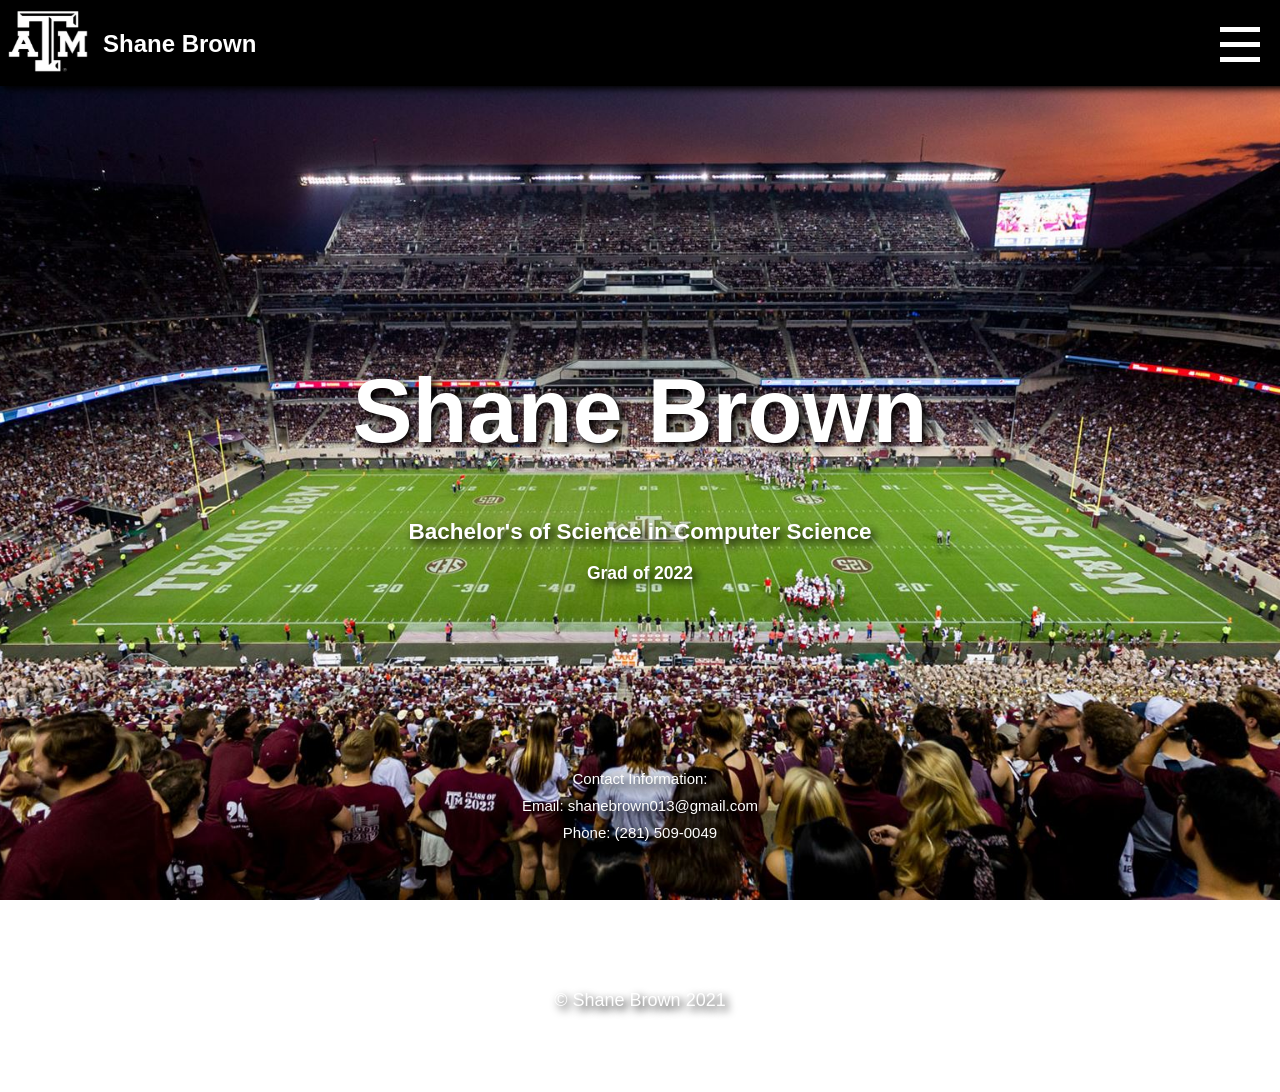
<file: index.html>
<!DOCTYPE html>
<html lang="en">
<head>
    <meta charset="UTF-8">
    <meta http-equiv="X-UA-Compatible" content="IE=edge">
    <meta name="viewport" content="width=device-width, initial-scale=1.0">
    <link rel="stylesheet" href="index.css">
    <title>Shane Brown | Home</title>
</head>
<body id="body">
    <!-- Header and Links -->
    <a href="index.html"><img src="amLogoWhite.png" style="z-index: 9999; width: 80px; top: -5px; position: fixed;"></a>
    <h2 class="headerName">Shane Brown</h2>
    <div class="header" id="header"></div>
    <div class="links" id="links">
        <section class="p-menu1">
            <nav id="navbar" class="navigation" role="navigation">
            <input id="toggle1" type="checkbox" />
            <label class="hamburger1" for="toggle1">
                <div class="top"></div>
                <div class="meat"></div>
                <div class="bottom"></div>
            </label>
            <nav class="menu1" id="menu1">
                <a class="link1" href="index.html">Home</a>
                <a class="link1" href="about.html">About</a>
                <a class="link1" href="portfolio.html">Portfolio</a>
                <a class="link1" href="service.html">Service</a>
                <a class="link1" href="qual.html">Qualifications</a>
                <a class="link1"><label class="toggleSwitch">
                    <input type="checkbox" id ="toggleButton" onclick="toggleDarkMode()">
                    <span class="toggle" id="toggle"></span>
                  </label></a>
              </nav>
          </nav>
          </section>
    </div>

    <!-- Body -->
    <div class="bodyName">
        <H1>Shane Brown</H1>
    </div>
    <div class="bodyInfo">
        <h2>Bachelor's of Science in Computer Science</h2>
        <h3>Grad of 2022</h3>
    </div>

    <p class="contactInfo">Contact Information: <br>
        Email: shanebrown013@gmail.com <br> 
        Phone: (281) 509-0049</p>
        <p class="copyright"> © Shane Brown 2021 </p>

        <script src="index.js"></script>
        
</body>
</html>
</file>
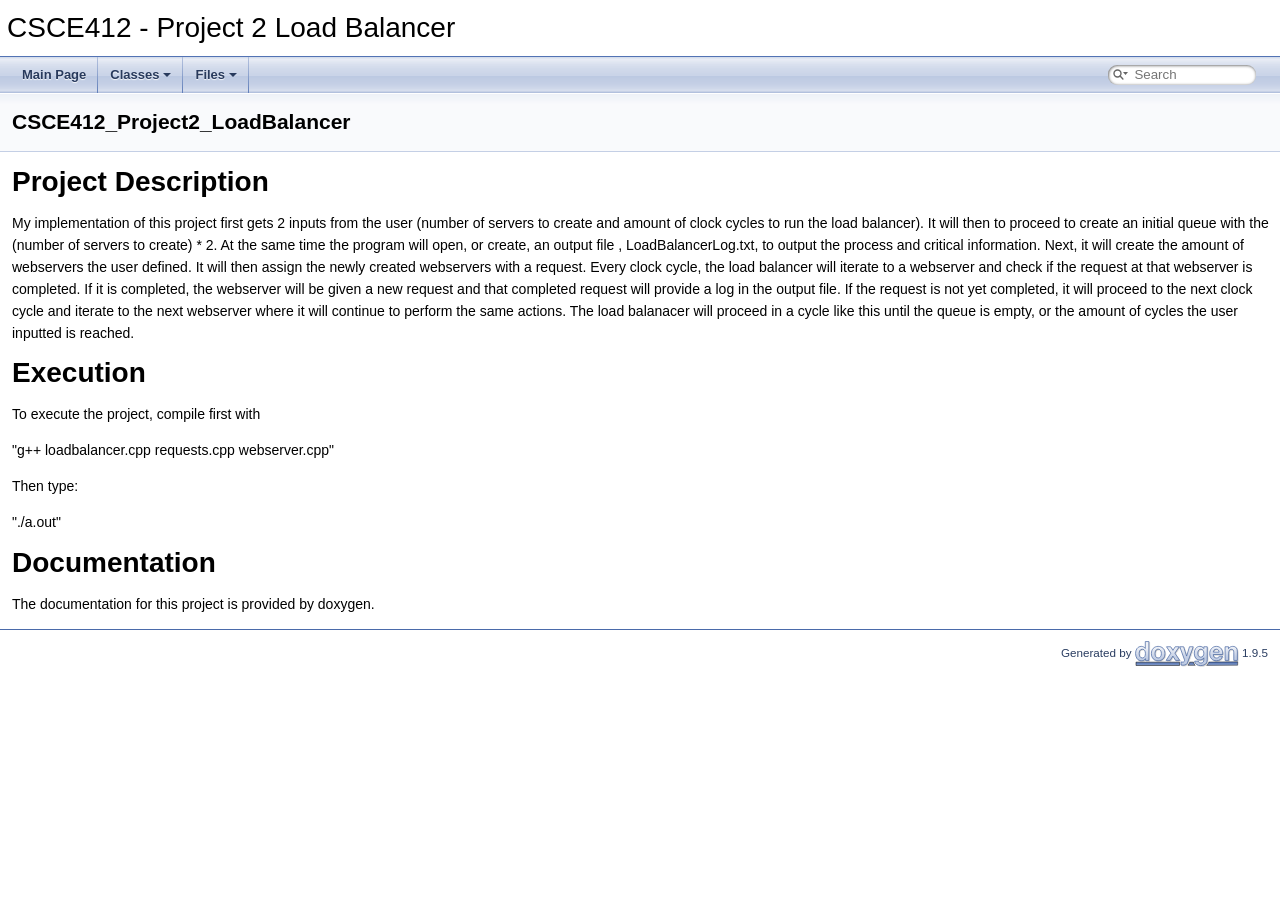
<file: html/index.html>
<!DOCTYPE html PUBLIC "-//W3C//DTD XHTML 1.0 Transitional//EN" "https://www.w3.org/TR/xhtml1/DTD/xhtml1-transitional.dtd">
<html xmlns="http://www.w3.org/1999/xhtml" lang="en-US">
<head>
<meta http-equiv="Content-Type" content="text/xhtml;charset=UTF-8"/>
<meta http-equiv="X-UA-Compatible" content="IE=11"/>
<meta name="generator" content="Doxygen 1.9.5"/>
<meta name="viewport" content="width=device-width, initial-scale=1"/>
<title>CSCE412 - Project 2 Load Balancer: CSCE412_Project2_LoadBalancer</title>
<link href="tabs.css" rel="stylesheet" type="text/css"/>
<script type="text/javascript" src="jquery.js"></script>
<script type="text/javascript" src="dynsections.js"></script>
<link href="search/search.css" rel="stylesheet" type="text/css"/>
<script type="text/javascript" src="search/searchdata.js"></script>
<script type="text/javascript" src="search/search.js"></script>
<link href="doxygen.css" rel="stylesheet" type="text/css" />
</head>
<body>
<div id="top"><!-- do not remove this div, it is closed by doxygen! -->
<div id="titlearea">
<table cellspacing="0" cellpadding="0">
 <tbody>
 <tr id="projectrow">
  <td id="projectalign">
   <div id="projectname">CSCE412 - Project 2 Load Balancer
   </div>
  </td>
 </tr>
 </tbody>
</table>
</div>
<!-- end header part -->
<!-- Generated by Doxygen 1.9.5 -->
<script type="text/javascript">
/* @license magnet:?xt=urn:btih:d3d9a9a6595521f9666a5e94cc830dab83b65699&amp;dn=expat.txt MIT */
var searchBox = new SearchBox("searchBox", "search/",'.html');
/* @license-end */
</script>
<script type="text/javascript" src="menudata.js"></script>
<script type="text/javascript" src="menu.js"></script>
<script type="text/javascript">
/* @license magnet:?xt=urn:btih:d3d9a9a6595521f9666a5e94cc830dab83b65699&amp;dn=expat.txt MIT */
$(function() {
  initMenu('',true,false,'search.php','Search');
  $(document).ready(function() { init_search(); });
});
/* @license-end */
</script>
<div id="main-nav"></div>
</div><!-- top -->
<!-- window showing the filter options -->
<div id="MSearchSelectWindow"
     onmouseover="return searchBox.OnSearchSelectShow()"
     onmouseout="return searchBox.OnSearchSelectHide()"
     onkeydown="return searchBox.OnSearchSelectKey(event)">
</div>

<!-- iframe showing the search results (closed by default) -->
<div id="MSearchResultsWindow">
<div id="MSearchResults">
<div class="SRPage">
<div id="SRIndex">
<div id="SRResults"></div>
<div class="SRStatus" id="Loading">Loading...</div>
<div class="SRStatus" id="Searching">Searching...</div>
<div class="SRStatus" id="NoMatches">No Matches</div>
</div>
</div>
</div>
</div>

<div><div class="header">
  <div class="headertitle"><div class="title">CSCE412_Project2_LoadBalancer </div></div>
</div><!--header-->
<div class="contents">
<div class="textblock"><p ><a class="anchor" id="md_README"></a> </p>
<h1><a class="anchor" id="autotoc_md1"></a>
Project Description</h1>
<p >My implementation of this project first gets 2 inputs from the user (number of servers to create and amount of clock cycles to run the load balancer). It will then to proceed to create an initial queue with the (number of servers to create) * 2. At the same time the program will open, or create, an output file , LoadBalancerLog.txt, to output the process and critical information. Next, it will create the amount of webservers the user defined. It will then assign the newly created webservers with a request. Every clock cycle, the load balancer will iterate to a webserver and check if the request at that webserver is completed. If it is completed, the webserver will be given a new request and that completed request will provide a log in the output file. If the request is not yet completed, it will proceed to the next clock cycle and iterate to the next webserver where it will continue to perform the same actions. The load balanacer will proceed in a cycle like this until the queue is empty, or the amount of cycles the user inputted is reached.</p>
<h1><a class="anchor" id="autotoc_md2"></a>
Execution</h1>
<p >To execute the project, compile first with</p>
<p >"g++ loadbalancer.cpp requests.cpp webserver.cpp"</p>
<p >Then type:</p>
<p >"./a.out"</p>
<h1><a class="anchor" id="autotoc_md3"></a>
Documentation</h1>
<p >The documentation for this project is provided by doxygen. </p>
</div></div><!-- PageDoc -->
</div><!-- contents -->
<!-- start footer part -->
<hr class="footer"/><address class="footer"><small>
Generated by&#160;<a href="https://www.doxygen.org/index.html"><img class="footer" src="doxygen.svg" width="104" height="31" alt="doxygen"/></a> 1.9.5
</small></address>
</body>
</html>
</file>
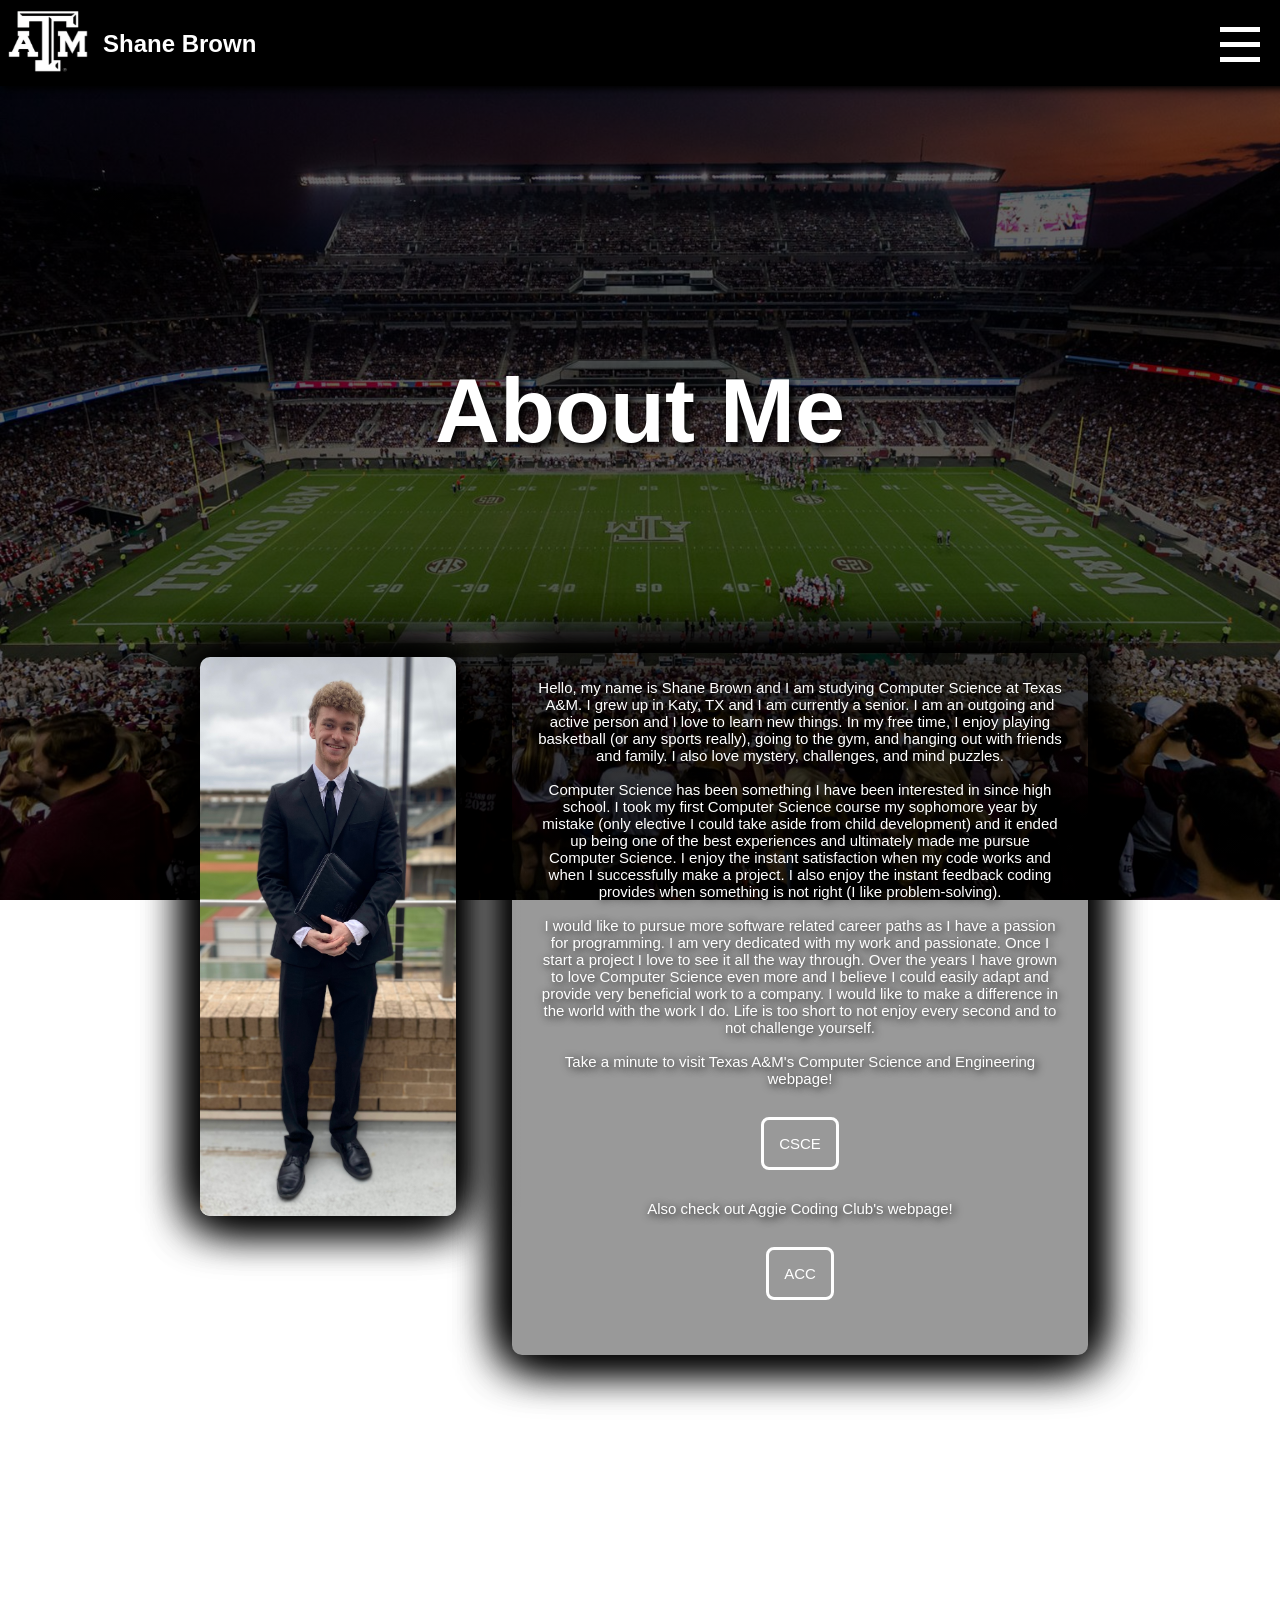
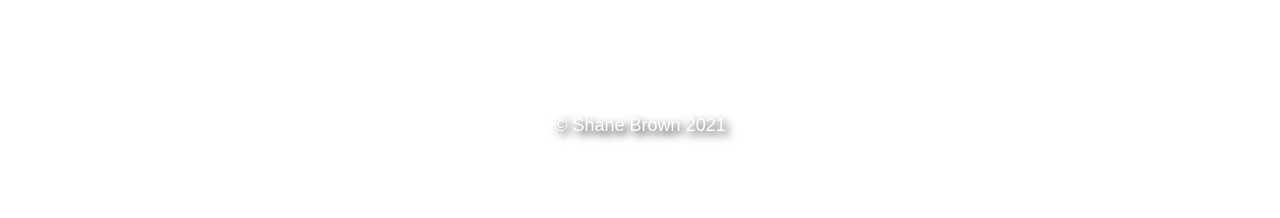
<file: about.html>
<!DOCTYPE html>
<html lang="en">
<head>
    <meta charset="UTF-8">
    <meta http-equiv="X-UA-Compatible" content="IE=edge">
    <meta name="viewport" content="width=device-width, initial-scale=1.0">
    <link rel="stylesheet" href="about.css">
    <title>Shane Brown | About</title>
</head>
<body id="body">
    <!-- Header and Links -->
    <a href="index.html"><img src="amLogoWhite.png" style="z-index: 9999; width: 80px; top: -5px; position: fixed;"></a>
    <h2 class="headerName">Shane Brown</h2>
    <div class="header" id="header"></div>
    <div class="links" id="links">
        <section class="p-menu1">
            <nav id="navbar" class="navigation" role="navigation">
            <input id="toggle1" type="checkbox" />
            <label class="hamburger1" for="toggle1">
                <div class="top"></div>
                <div class="meat"></div>
                <div class="bottom"></div>
            </label>
            <nav class="menu1" id="menu1">
                <a class="link1" href="index.html">Home</a>
                <a class="link1" href="about.html">About</a>
                <a class="link1" href="portfolio.html">Portfolio</a>
                <a class="link1" href="service.html">Service</a>
                <a class="link1" href="qual.html">Qualifications</a>
                <a class="link1"><label class="toggleSwitch">
                    <input type="checkbox" id ="toggleButton" onclick="toggleDarkMode()">
                    <span class="toggle" id="toggle"></span>
                  </label></a>
              </nav>
          </nav>
          </section>
    </div>

    <!-- Body -->
    <div class="bodyName">
        <H1>About Me</H1>
    </div>

    <img class="profileImg" src="profilePic.jpg">
    <div class="bodyInfo">    
        <p class="aboutMeInfo">
            Hello, my name is Shane Brown and I am studying Computer Science at Texas A&M. I grew up in Katy, TX and I am currently a senior. 
                 I am an outgoing and active person and I love to learn new things. In my free time,
                 I enjoy playing basketball (or any sports really), going to the gym, and hanging out with friends and family.
                 I also love mystery, challenges, and mind puzzles. <br> <br>
                 Computer Science has been something I have been interested in since high school. I took my first Computer Science course my sophomore year by mistake (only elective I could take
                 aside from child development) and it ended up being one of the best experiences and ultimately made me pursue Computer Science. I enjoy the instant satisfaction
                 when my code works and when I successfully make a project. I also enjoy the instant feedback coding provides when something is not right (I like problem-solving).
                 <br> <br>
                 I would like to pursue more software related career paths as I have a passion for programming. I am very dedicated with my work and passionate. 
                 Once I start a project I love to see it all the way through. Over the years I have grown to love Computer Science even more and 
                 I believe I could easily adapt and provide very beneficial work to
                 a company. I would like to make a difference in the world with the work I do. Life is too short to not enjoy every second and to not challenge yourself. <br><br>
                 Take a minute to visit Texas A&M's Computer Science and Engineering webpage! <br>
                 <a href="https://engineering.tamu.edu/cse/index.html" target="_blank"><button class="bt"> CSCE </button></a> <br>
                 Also check out Aggie Coding Club's webpage!<br>
                 <a href="https://aggiecodingclub.com/" target="_blank"><button class="bt"> ACC </button></a> <br>
        </p>
        <footer>
            <p class="copyright"> © Shane Brown 2021 </p>
        </footer>
    </div>

    <script src="about.js"></script>
    
</body>
</html>
</file>
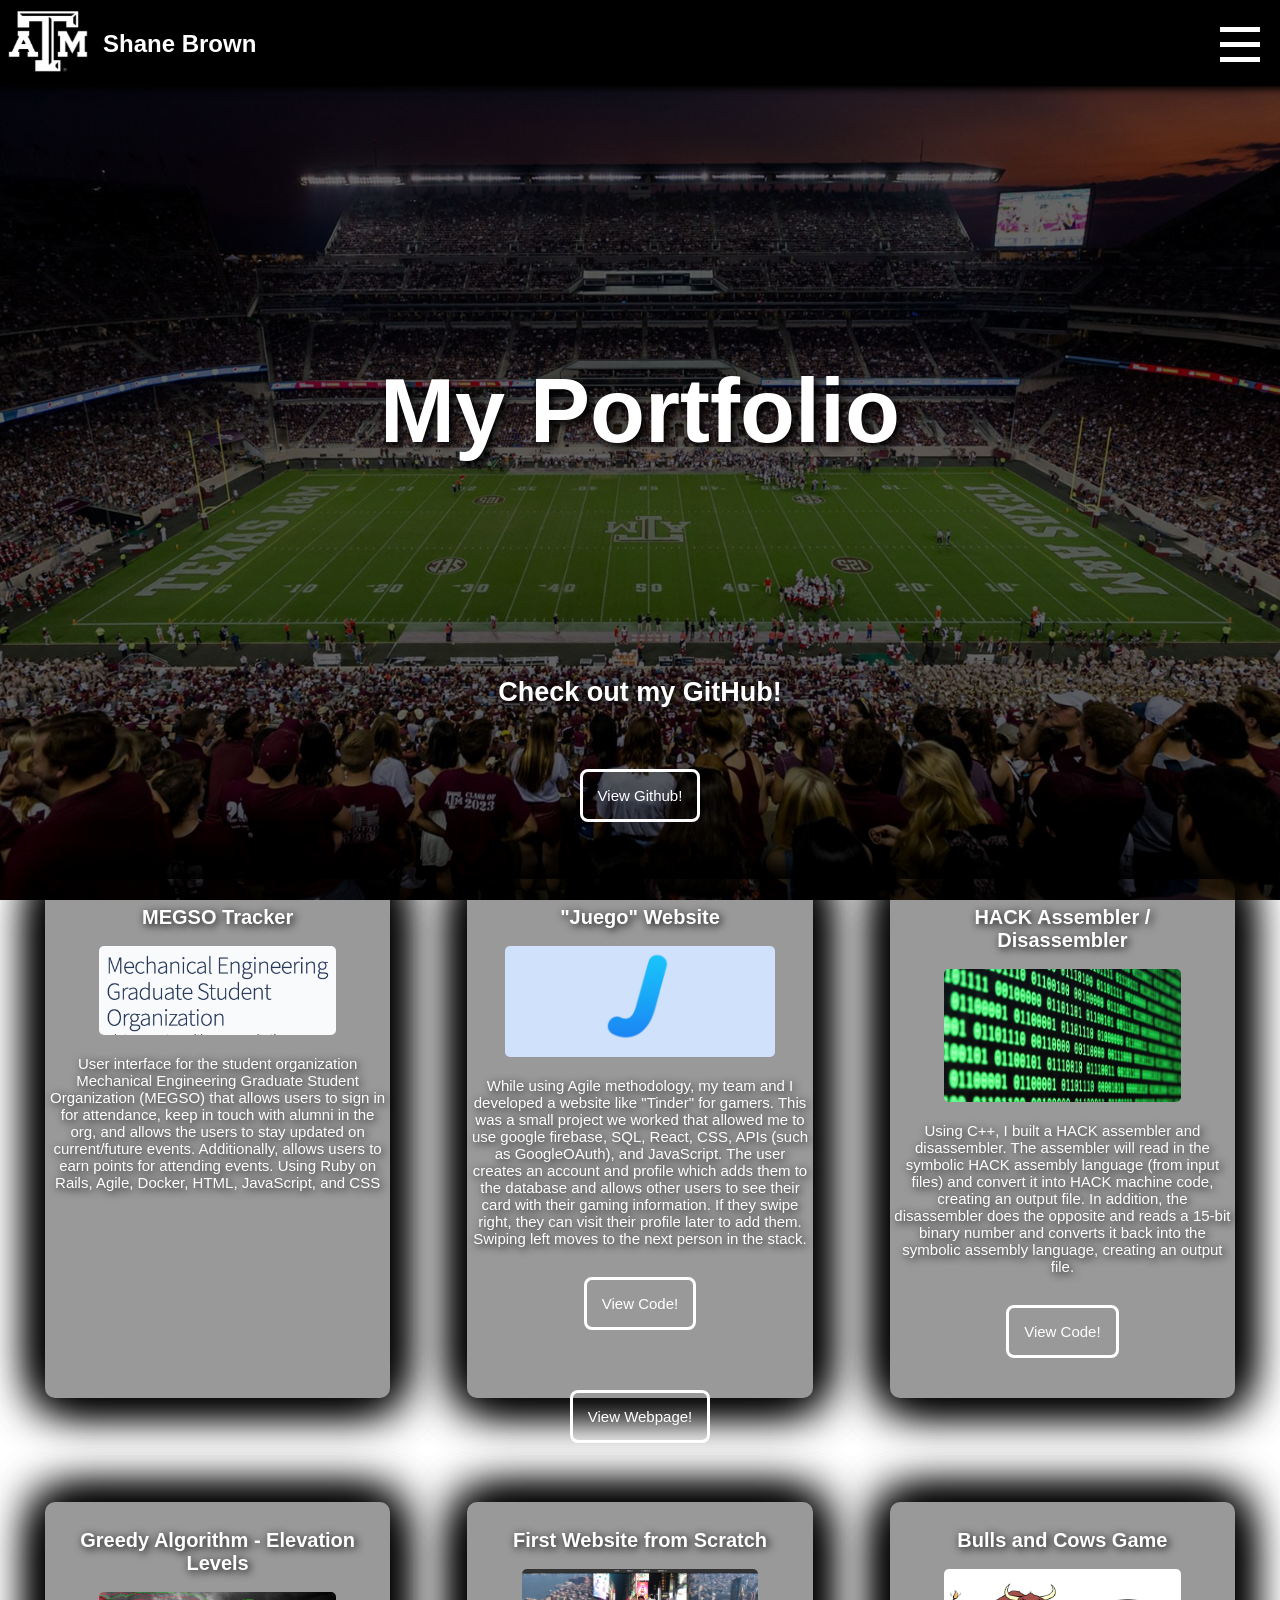
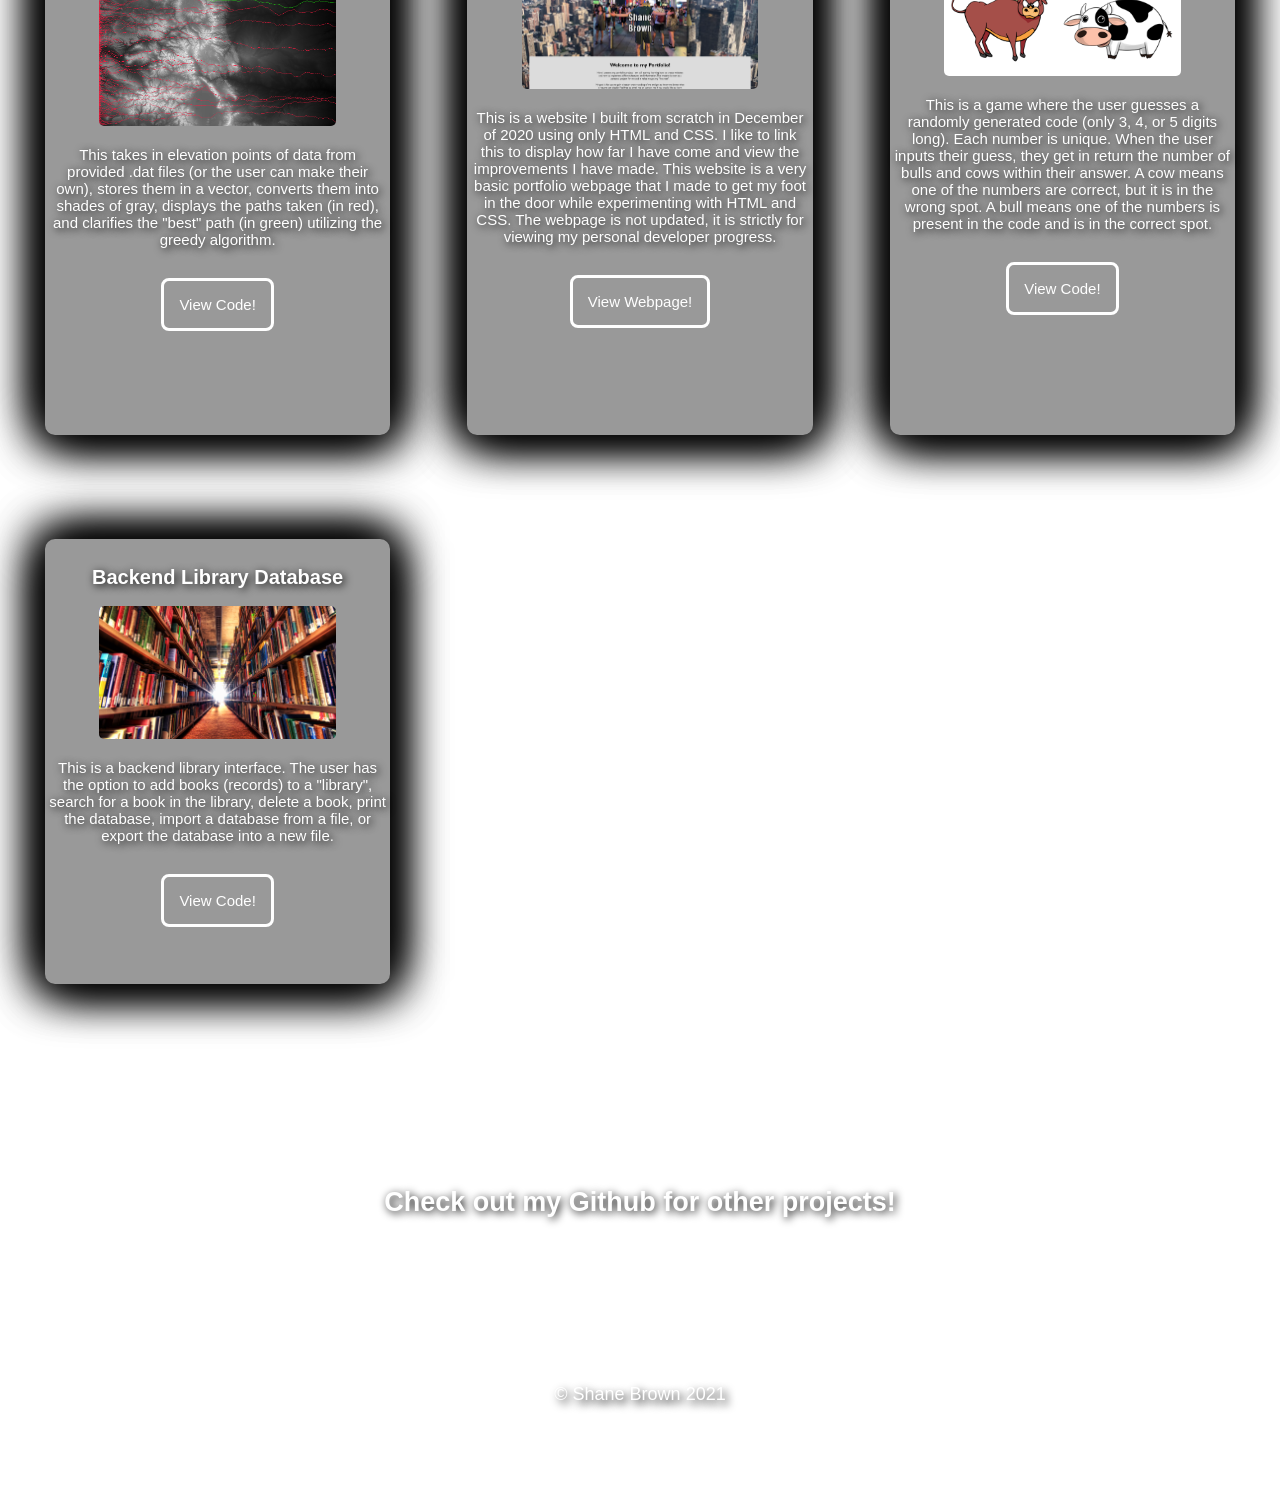
<file: portfolio.html>
<!DOCTYPE html>
<html lang="en">
<head>
    <meta charset="UTF-8">
    <meta http-equiv="X-UA-Compatible" content="IE=edge">
    <meta name="viewport" content="width=device-width, initial-scale=1.0">
    <link rel="stylesheet" href="portfolio.css">
    <title>Shane Brown | Portfolio</title>
</head>
<body id="body">
    <!-- Header and Links -->
    <a href="index.html"><img src="amLogoWhite.png" style="z-index: 9999; width: 80px; top: -5px; position: fixed;" class="pageLogo"></a>
    <h2 class="headerName">Shane Brown</h2>
    <div class="header" id="header"></div>
    
    <div class="links" id="links">
        <section class="p-menu1">
            <nav id="navbar" class="navigation" role="navigation">
            <input id="toggle1" type="checkbox" />
            <label class="hamburger1" for="toggle1">
                <div class="top"></div>
                <div class="meat"></div>
                <div class="bottom"></div>
            </label>
            <nav class="menu1" id="menu1">
                <a class="link1" href="index.html">Home</a>
                <a class="link1" href="about.html">About</a>
                <a class="link1" href="portfolio.html">Portfolio</a>
                <a class="link1" href="service.html">Service</a>
                <a class="link1" href="qual.html">Qualifications</a>
                <a class="link1"><label class="toggleSwitch">
                    <input type="checkbox" id ="toggleButton" onclick="toggleDarkMode()">
                    <span class="toggle" id="toggle"></span>
                  </label></a>
              </nav>
          </nav>
          </section>
    </div>

    <!-- Body -->
    <div class="bodyName">
        <H1>My Portfolio</H1>
    </div>

    <div class="bodyInfo">    

        <p class="githubLink" style="font-size: 3vmin;">
            <b>Check out my GitHub! <br></b> <br>
            <a href="https://github.com/shanebrown013?tab=repositories" target="_blank"><button class="bt"> View Github! </button></a>
        </p>

        <div class="grid-container">
            <div class="project">
                <div class="projectTitle">
                    <br>
                   <b>MEGSO Tracker</b>
                </div>
                <br>
                <img src="MEGSO.png" alt="MEGSOLOGO" style="width:70%; border-radius: 5px;">
                <br><br>
                User interface for the student organization Mechanical Engineering Graduate Student Organization (MEGSO) that 
                allows users to sign in for attendance, keep in touch with alumni in the org, and allows the users to 
                stay updated on current/future events. Additionally, allows users to earn points for attending 
                events. Using Ruby on Rails, Agile, Docker, HTML, JavaScript, and CSS
            </div>
            <div class="project">
                <div class="projectTitle">
                    <br>
                   <b>"Juego" Website</b>
                </div>
                <br>
                <img src="Juego.png" alt="Assembler/DisassemblerHACK" style="width:80%; border-radius: 5px;">
                <br><br>
                While using Agile methodology, my team and I developed a website like "Tinder" for gamers. This was a
                small project we worked that allowed me to use google firebase, SQL, React, CSS, APIs (such as GoogleOAuth), 
                and JavaScript. The user creates an account and profile which adds them to the database and allows other users to see
                their card with their gaming information. If they swipe right, they can visit their profile later to add them. Swiping left 
                moves to the next person in the stack.
                <div class="viewCode">
                   <a href="https://github.com/shanebrown013/juegoMatch" target="_blank" ><button class="bt">View Code!</button></a>
                   <a href="https://juegomatch.firebaseapp.com/" target="_blank" ><button class="bt">View Webpage!</button></a>
                </div>
                
            </div>
            <div class="project">
                <div class="projectTitle">
                    <br>
                   <b>HACK Assembler / <br>Disassembler</b>
                </div>
                <br>
                <img src="binary.jpg" alt="Assembler/DisassemblerHACK" style="width:70%; border-radius: 5px;">
                <br><br>
                Using C++, I built a HACK assembler and disassembler. The assembler will read in the symbolic HACK assembly language (from input files) and
                convert it into HACK machine code, creating an output file. In addition, the disassembler does the opposite
                and reads a 15-bit binary number and converts it back into the symbolic assembly language, creating an output file.
                <div class="viewCode">
                   <a href="https://github.com/shanebrown013/HACKAssemblerDisassembler" target="_blank" ><button class="bt">View Code!</button></a>
                </div>
                
            </div>
            <div class="project">
                <div class="projectTitle">
                   <br>
                   <b>Greedy Algorithm - Elevation Levels</b>
                </div>
                <br>
                <img src="greedyPic.png" alt="GreedyAlgorithm" style="width:70%; border-radius: 5px;">
                <br><br>
                This takes in elevation points of data from provided .dat files (or the user can make their own), stores them in a vector, 
                converts them into shades of gray, displays the paths taken (in red), and clarifies the "best" path (in green) utilizing the greedy algorithm.
                <div class="viewCode">
                   <a href="https://github.com/shanebrown013/greedy" target="_blank" ><button class="bt">View Code!</button></a>
                </div>
            </div>
            <div class="project">
                <div class="projectTitle">
                    <br>
                   <b>First Website from Scratch</b>
                </div>
                <br>
                <img src="firstWebsite.PNG" alt="FirstWebsite" style="width:70%; border-radius: 5px;">
                <br><br>
                This is a website I built from scratch in December of 2020 using only HTML and CSS. I like to link this to display how far I have come and 
                view the improvements I have made. This website is a very basic portfolio webpage that I made to get my foot in the door while 
                experimenting with HTML and CSS. The webpage is not updated, it is strictly for viewing my personal developer progress.
                <div class="viewCode">
                   <a href="https://shanebrown013.github.io" target="_blank" ><button class="bt">View Webpage!</button></a>
                </div>
            </div>
            <div class="project">
                <div class="projectTitle">
                    <br>
                   <b>Bulls and Cows Game</b>
                </div>
                <br>
                <img src="bulls_and_cows.png" alt="BullsAndCows" style="width:70%; border-radius: 5px;">
                <br><br>
                This is a game where the user guesses a randomly generated code (only 3, 4, or 5 digits long). Each number is unique. 
                When the user inputs their guess, they get in return the number of bulls and cows within their answer. 
                A cow means one of the numbers are correct, but it is in the wrong spot. A bull means one of the numbers is present in the code and is in the correct spot.
                <div class="viewCode">
                   <a href="https://github.com/shanebrown013/BullsAndCowsGame" target="_blank" ><button class="bt">View Code!</button></a>
                </div>
            </div>
            <div class="project">
                <div class="projectTitle">
                    <br>
                   <b>Backend Library Database</b>
                </div>
                <br>
                <img src="Library.jpg" alt="LibraryDatabase" style="width:70%; border-radius: 5px;">
                <br><br>
                This is a backend library interface. The user has the option to add books (records) to a "library", 
                search for a book in the library, delete a book, print the database, import a database from a file, or 
                export the database into a new file.
                <div class="viewCode">
                   <a href="https://github.com/shanebrown013/BackendLibraryInterface" target="_blank" ><button class="bt">View Code!</button></a>
                </div>
            </div>
            
            <br><br><br>
            <br><br>

        </div>
        <p class="githubInfo" style="font-size: 3vmin;">
            <b>Check out my Github for other projects! <br></b> <br>
            
        </p>
         <p class="copyright"> © Shane Brown 2021 </p>
    </div>
    <script src="portfolio.js"></script>

    
</body>
</html>
</file>
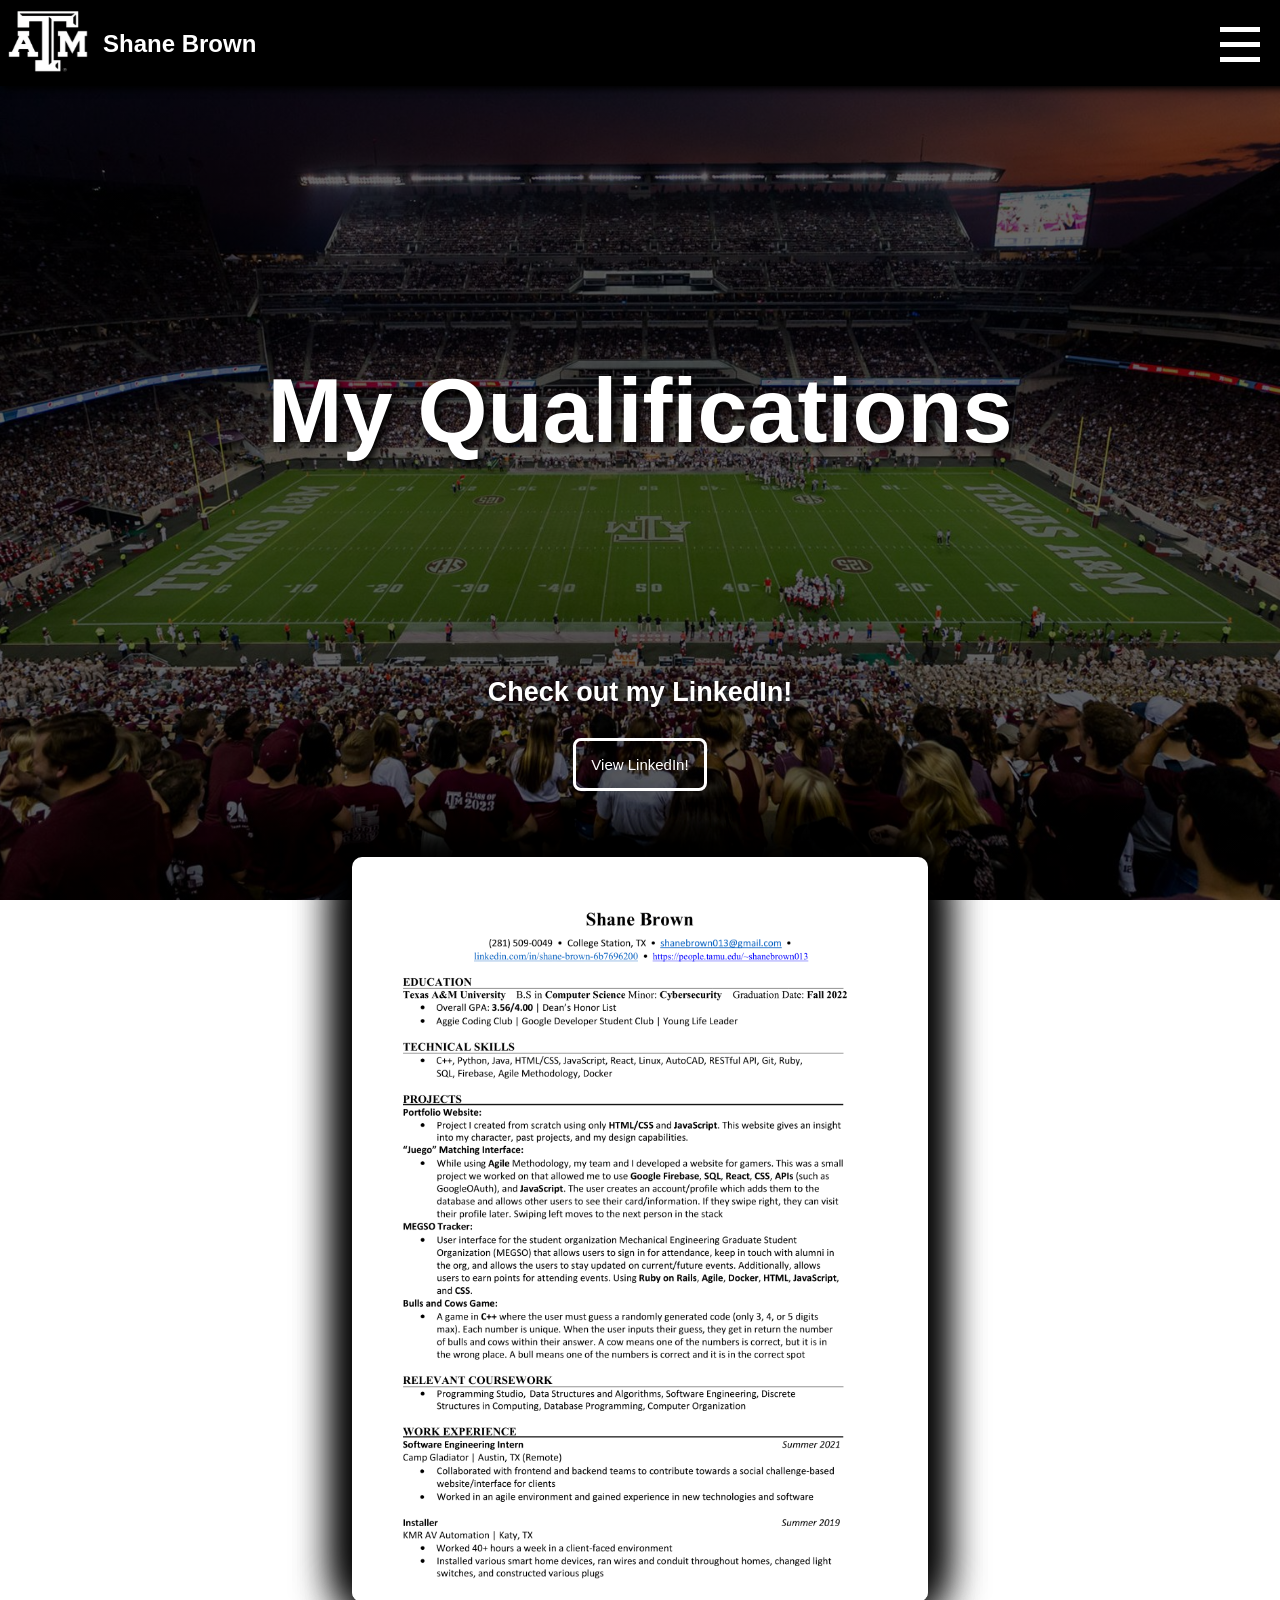
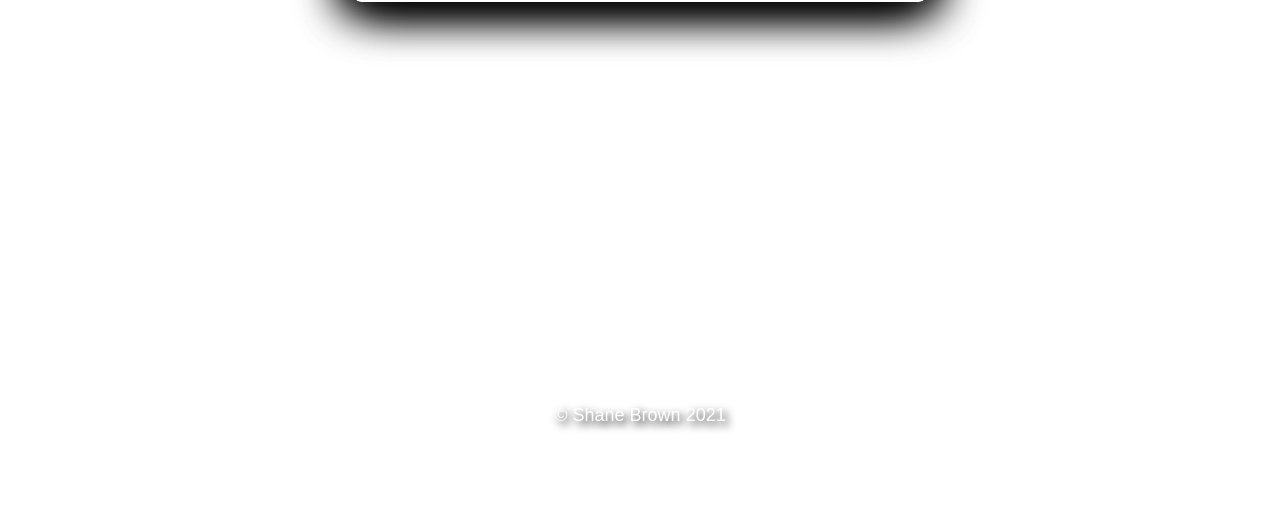
<file: qual.html>
<!DOCTYPE html>
<html lang="en">
<head>
    <meta charset="UTF-8">
    <meta http-equiv="X-UA-Compatible" content="IE=edge">
    <meta name="viewport" content="width=device-width, initial-scale=1.0">
    <link rel="stylesheet" href="qual.css">
    <title>Shane Brown | Qualifications</title>
</head>
<body id="body">
    <!-- Header and Links -->
    <a href="index.html"><img src="amLogoWhite.png" style="z-index: 9999; width: 80px; top: -5px; position: fixed;"></a>
    <h2 class="headerName">Shane Brown</h2>
    <div class="header" id="header"></div>
    <div class="links" id="links">
        <section class="p-menu1">
            <nav id="navbar" class="navigation" role="navigation">
            <input id="toggle1" type="checkbox" />
            <label class="hamburger1" for="toggle1">
                <div class="top"></div>
                <div class="meat"></div>
                <div class="bottom"></div>
            </label>
            <nav class="menu1" id="menu1">
                <a class="link1" href="index.html">Home</a>
                <a class="link1" href="about.html">About</a>
                <a class="link1" href="portfolio.html">Portfolio</a>
                <a class="link1" href="service.html">Service</a>
                <a class="link1" href="qual.html">Qualifications</a>
                <a class="link1"><label class="toggleSwitch">
                    <input type="checkbox" id ="toggleButton" onclick="toggleDarkMode()">
                    <span class="toggle" id="toggle"></span>
                  </label></a>
              </nav>
          </nav>
          </section>
    </div>

    <!-- Body -->
    <div class="bodyName">
        <H1>My Qualifications</H1>
    </div>

    <div class="bodyInfo">   
        <p class="LinkedInLink" style="font-size: 3vmin;">
            <b>Check out my LinkedIn!</b> <br>
            <a href="https://linkedin.com/in/shane-brown-6b7696200" target="_blank"><button class="bt"> View LinkedIn! </button></a>
        </p>
      <div class="resumeWrap">
            <img class="resume" src="ShaneBrownResume.png" title="Download"> <br></br>
            <a href="ShaneBrownResume.pdf" download="ShaneBrownResume.pdf" target="_blank"><button class="bt"> Download Resume! </button></a>
      </div>
        <p class="copyright"> © Shane Brown 2021 </p>
    </div>
    <script src="qual.js"></script>
</body>
</html>
</file>
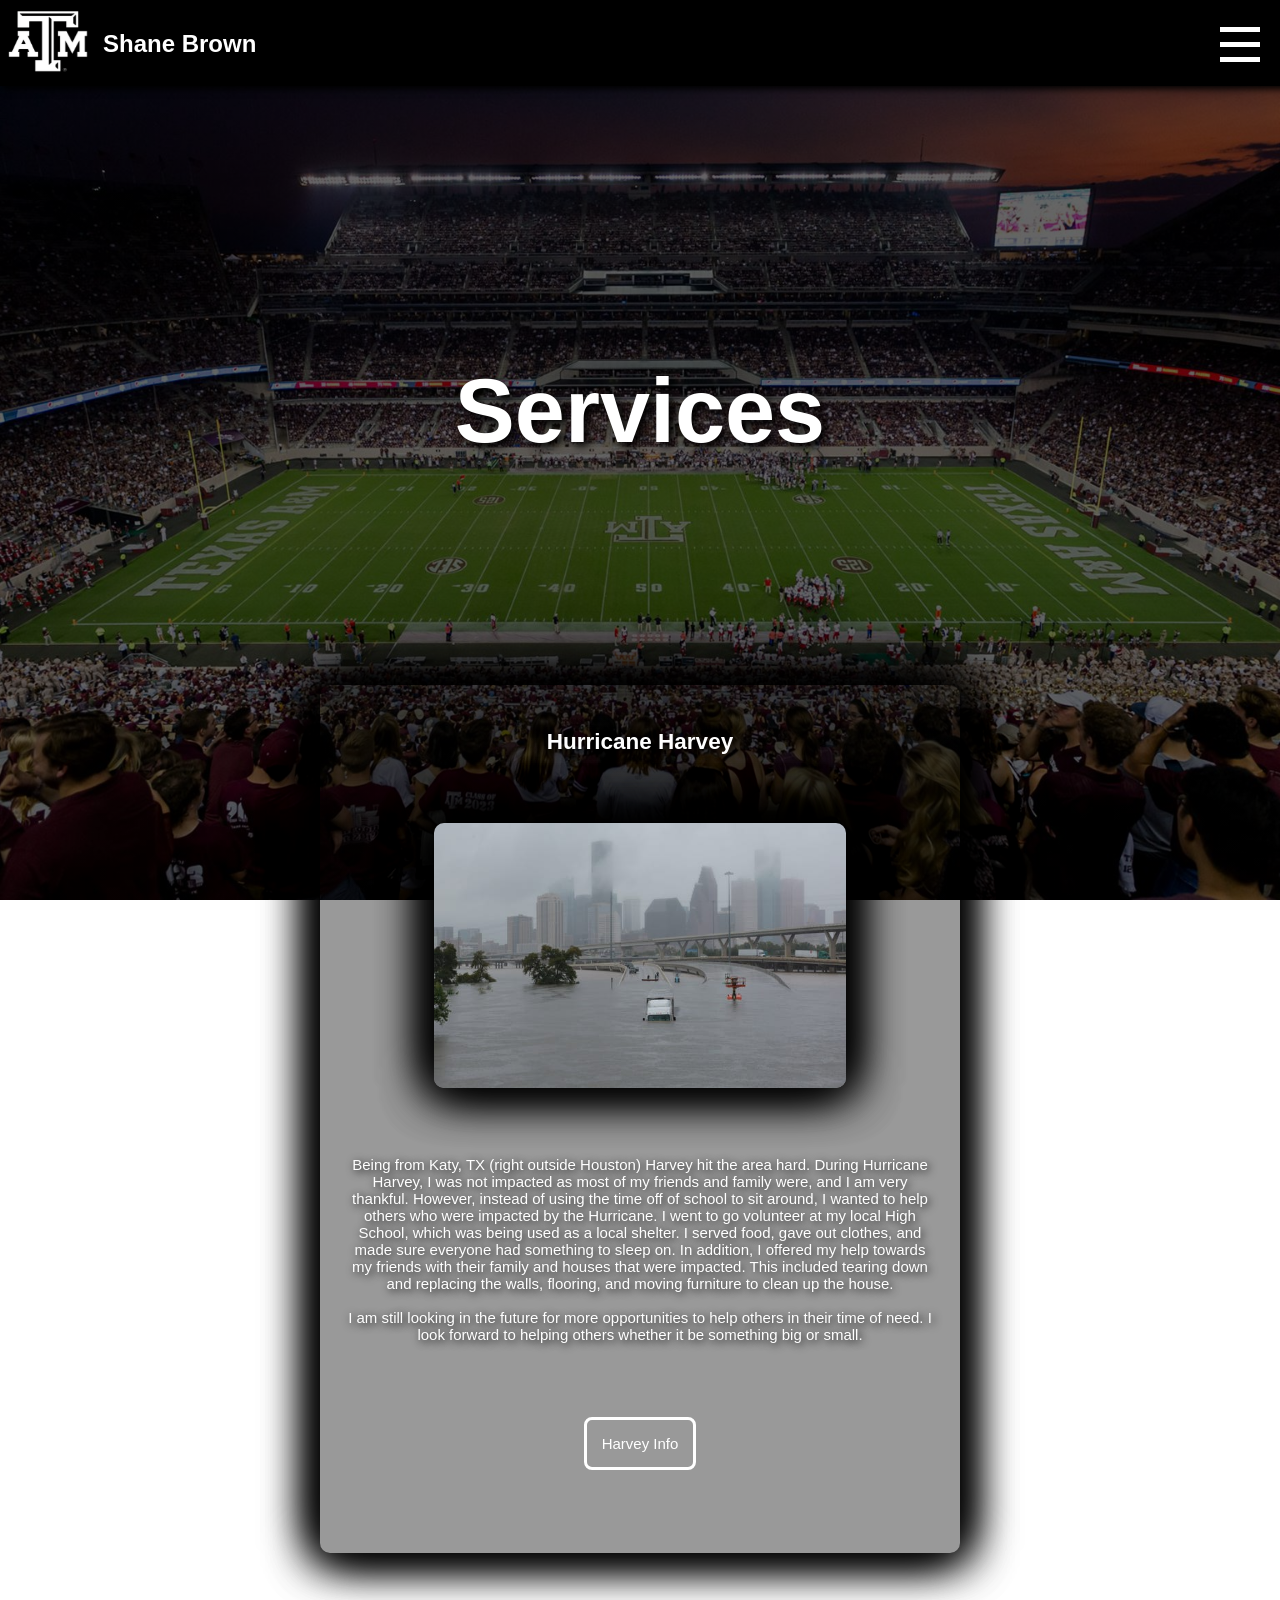
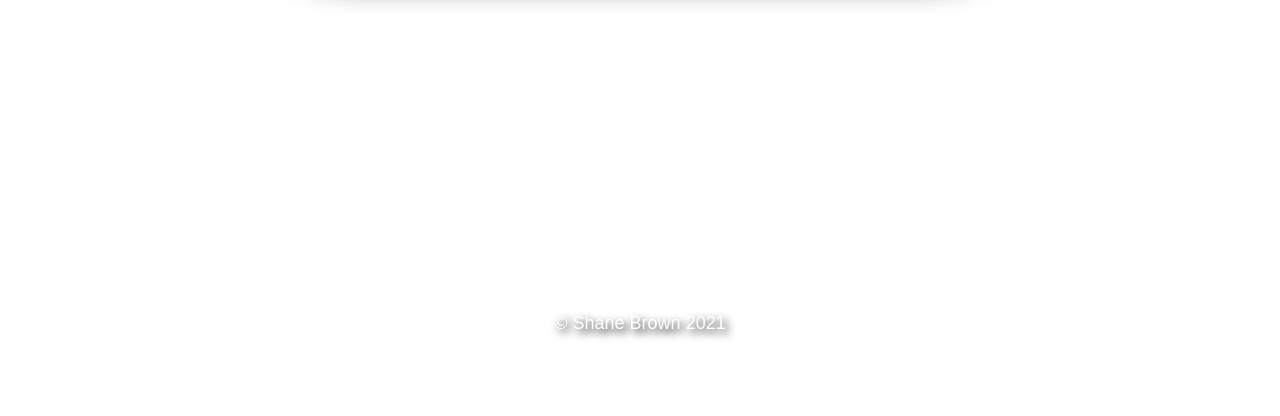
<file: service.html>
<!DOCTYPE html>
<html lang="en">
<head>
    <meta charset="UTF-8">
    <meta http-equiv="X-UA-Compatible" content="IE=edge">
    <meta name="viewport" content="width=device-width, initial-scale=1.0">
    <link rel="stylesheet" href="service.css">
    <title>Shane Brown | Service</title>
</head>
<body id="body">
    <!-- Header and Links -->
    <a href="index.html"><img src="amLogoWhite.png" style="z-index: 9999; width: 80px; top: -5px; position: fixed;"></a>
    <h2 class="headerName">Shane Brown</h2>
    <div class="header" id="header"></div>
    <div class="links" id="links">
        <section class="p-menu1">
            <nav id="navbar" class="navigation" role="navigation">
            <input id="toggle1" type="checkbox" />
            <label class="hamburger1" for="toggle1">
                <div class="top"></div>
                <div class="meat"></div>
                <div class="bottom"></div>
            </label>
            <nav class="menu1" id="menu1">
                <a class="link1" href="index.html">Home</a>
                <a class="link1" href="about.html">About</a>
                <a class="link1" href="portfolio.html">Portfolio</a>
                <a class="link1" href="service.html">Service</a>
                <a class="link1" href="qual.html">Qualifications</a>
                <a class="link1"><label class="toggleSwitch">
                    <input type="checkbox" id ="toggleButton" onclick="toggleDarkMode()">
                    <span class="toggle" id="toggle"></span>
                  </label></a>
              </nav>
          </nav>
          </section>
    </div>

    <!-- Body -->
    <div class="bodyName">
        <H1>Services</H1>
    </div>

    <div class="bodyInfo">  
        <div class="infoWrap">
        <p class="serviceInfo">  
        <h2>Hurricane Harvey</h2> <br><br>
        </p>
        <img src="hurricaneHarvey.jpg" class="hurricanePic">
        <p class="serviceInfo" style="padding-top: 50px;">  
        Being from Katy, TX (right outside Houston) Harvey hit the area hard. During Hurricane Harvey, I was not impacted as most of my friends and family were, and I am very thankful. However, instead of using the time off of school to sit around, I wanted to help others
        who were impacted by the Hurricane. I went to go volunteer at my local High School, which was being used as a local shelter. I served food, gave out clothes, and made sure everyone had something to sleep on.
        In addition, I offered my help towards my friends with their family and houses that were impacted. This included tearing down and replacing the walls, flooring, and moving furniture to clean up the house.
        <br><br> I am still looking in the future for more opportunities to help others in their time of need. I  look forward to helping others whether it be something big or small. <br><br>
        <p class="HurricaneLink" style="font-size: 3vmin;">
        <a href="https://www.worldvision.org/disaster-relief-news-stories/2017-hurricane-harvey-facts" target="_blank"><button class="bt"> Harvey Info </button></a>
        </p>
        </p>
        </div>
        
        <p class="copyright"> © Shane Brown 2021 </p>
    </div>
    <script src="service.js"></script>
    
</body>
</html>
</file>
<file: index.css>
body{
    font-family: Verdana, Geneva, Tahoma, sans-serif;
    color: white;
    background: url(kyleField.jpg) no-repeat center center;
    background-attachment: fixed;
    left: 0;
    top: 0;
    -webkit-background-size: cover;
    -moz-background-size: cover;
    -o-background-size: cover;
    background-size: cover;
}

body:before {
    width: 100%;
    height: 100%;
  }

  .links {
    text-align: right;
    color: black;
    background-color: #520c17;
    border-bottom-left-radius: 10px;
    border-bottom-right-radius: 10px;
    position: fixed;
    z-index: 900;
    width: 33%;
    border-style: none;
    top: 0;
    border-width: thin;
    border-left: 0;
    border-right: 0;
    border-top: 0;
    overflow: hidden;
    right: 0;
}

.header {
    text-align: right;
    color: black;
    box-shadow: 3px 3px 7px black;
    background-color: #520c17;
    position: fixed;
    z-index: 900;
    width: 100%;
    padding: 42.5px;
    top: 0;
    border-style: solid;
    border-width: thin;
    border-left: 0;
    border-right: 0;
    border-top: 0;
    overflow: hidden;
    left: 0;
    right: 0;
}

.links li {
    float: none;
    display: block;
    text-align: right;
  }
  .links a:hover {
      color: #A24857;
  }
  .links a::before {
      height: 0px;
      transition: none ease-in-out 250ms;
  }
  .links a::after {
      height: 0px;
      transition: none ease-in-out 250ms;
  }
  a {
      color: #fff;
      text-decoration: none;
    }
    .p-menu1{
       height: 100%;
    }
  .hamburger1 {
      height: 45px;
      margin-bottom: 20px;
      margin-top: 20px;
      margin-right: 20px;
      display: -ms-grid;
      display: grid;
      grid-template-rows: repeat(3, 1fr);
      justify-items: right;
      z-index: 120;
    }
    
    .hamburger1 div {
      background-color: white;
      position: relative;
      width: 40px;
      height: 5px;
      margin-top: 7px;
      -webkit-transition: all 0.2s ease-in-out;
      transition: all 0.2s ease-in-out;
    }
    
    #toggle1 {
      display: none;
    }
    
    #toggle1:checked + .hamburger1 .top {
      -webkit-transform: rotate(-45deg);
              transform: rotate(-45deg);
      margin-top: 22.5px;
    }
    
    #toggle1:checked + .hamburger1 .meat {
      -webkit-transform: rotate(45deg);
              transform: rotate(45deg);
      margin-top: -5px;
    }
    
    #toggle1:checked + .hamburger1 .bottom {
      -webkit-transform: scale(0);
              transform: scale(0);
    }
    
    #toggle1:checked ~ .menu1 {
      height: 425px;
    }

    .menu1 {
      width: 100%;
      background-color: #520c17;
      margin: 0;
      display: -ms-grid;
      display: grid;
      grid-template-rows: 1fr repeat(4, 0.5fr);
      grid-row-gap: 10px;
      padding: 0;
      list-style: none;
      clear: both;
      width: auto;
      text-align: center;
      height: 0px;
      overflow: hidden;
      transition: height .4s ease;
      z-index: 120;
      -webkit-transition: all 0.3s ease;
      transition: all 0.3s ease;
    }
    
    .menu1 a:first-child {
      margin-top: 40px;
    }
    
    .menu1 a:last-child {
      margin-bottom: 40px;
    }
    
    .link1 {
      width: 100%;
      text-align: center;
      margin: 0;
      padding: 10px 0;
      font: 700 20px 'Oswald', sans-serif;
    }
    
    .link1:hover {
      -webkit-transition: all 0.3s ease;
      transition: all 0.3s ease;
    }
    .links a {
        font-size: 25px;
        text-shadow: 2px 2px 8px black;
    }

.bodyName {
    text-align: center;
    color: white;
    position: absolute;
    top: 50%;
    left: 0;
    width: 100%;
    margin-top: -150px;
    font-size: 5vmin;
    animation: fadeIn ease 2s;
    text-shadow: 4px 4px 8px black;
}

.bodyInfo {
    text-align: center;
    color: white;
    position: absolute;
    top: 50%;
    left: 0;
    width: 100%;
    margin-top: 50px;
    font-size: 15px;
    animation: fadeIn ease 2s;
    text-shadow: 4px 4px 8px black;
}

.contactInfo {
    text-align: center;
    color: white;
    position: absolute;
    top: 50%;
    left: 0;
    width: 100%;
    margin-top: 35vmin;
    font-size: 15px;
    line-height: 3vmin;
    animation: fadeIn ease 2s;
    text-shadow: 4px 4px 8px black;
}

.headerName {
    z-index: 9999; 
    position: fixed; 
    top: 10px;
    left: 103px;
    color: white;
    text-shadow: 4px 4px 8px black;
}

@keyframes fadeIn {
    0% {opacity:0;}
    100% {opacity:1;}
    }
@-moz-keyframes fadeIn {
    0% {opacity:0;}
    100% {opacity:1;}
}
@-webkit-keyframes fadeIn {
    0% {opacity:0;}
    100% {opacity:1;}
}
@-ms-keyframes fadeIn {
    0% {opacity:0;}
    100% {opacity:1;}
}
@-o-keyframes fadeIn {
    0% {opacity:0;}
    100% {opacity:1;}
    }

    .copyright {
        text-align: center;
        margin-top: 110vmin;
        padding-bottom: 5%;
        font-size: 2vmin;
        text-shadow: 4px 4px 8px black;
        animation: fadeIn ease 2s;
    }


    .toggleSwitch {
        position: relative;
        display: inline-block;
        width: 52px;
        height: 25px;
        padding-top: 5px;
        padding-bottom: -5px;
        border-color: white;
        border-style: solid;
        border-radius: 34px;
        }
          
    .toggleSwitch input {
        opacity: 0;
        width: 0;
        height: 0;
        }
          
    .toggle {
        position: absolute;
        cursor: pointer;
        top: 0;
        left: 0;
        right: 0;
        bottom: 0;
        background-color: #ccc;
        -webkit-transition: .4s;
        transition: .4s;
        }
          
    .toggle:before {
        position: absolute;
        content: "";
        height: 18px;
        width: 18px;
        left: 4px;
        bottom: 6px;
        background-color: white;
        -webkit-transition: .4s;
        transition: .4s;
        }
          
    input:checked + .toggle {
        background-color: #520c17;
        }
          
    input:focus + .toggle {
        box-shadow: 0 0 1px #520c17;
        }
          
    input:checked + .toggle:before {
        -webkit-transform: translateX(26px);
        -ms-transform: translateX(26px);
        transform: translateX(26px);
        }
    .toggle {
        border-radius: 34px;
        }
        
    .toggle:before {
        border-radius: 50%;
        }

        @media screen and (max-width: 600px) {
            #toggle1:checked ~ .menu1 {
              height: 425px;
            }
            .links {
                text-align: right;
                color: black;
                background-color: #520c17;
                position: fixed;
                z-index: 900;
                width: 50%;
                top: 0;
                border-style: solid;
                border-width: thin;
                border-left: 0;
                border-right: 0;
                border-top: 0;
                overflow: hidden;
                right: 0;
            }
      
            .links a {
                font-size: 18px;
            }
            .bodyName {
                text-align: center;
                color: white;
                position: absolute;
                top: 50%;
                left: 0;
                width: 100%;
                margin-top: -150px;
                font-size: 5vmin;
                animation: fadeIn ease 2s;
                text-shadow: 4px 4px 8px black;
            }
            
            .bodyInfo {
                text-align: center;
                color: white;
                position: absolute;
                top: 50%;
                left: 0;
                width: 100%;
                margin-top: 50px;
                font-size: 13px;
                animation: fadeIn ease 2s;
                text-shadow: 4px 4px 8px black;
            }
            
            .contactInfo {
                text-align: center;
                color: white;
                position: absolute;
                top: 50%;
                left: 0;
                width: 100%;
                margin-top: 50%;
                font-size: 13px;
                line-height: 3vmin;
                animation: fadeIn ease 2s;
                text-shadow: 4px 4px 8px black;
                line-height: 25px;
            }
            .copyright {
                text-align: center;
                margin-top: 155vmin;
                padding-bottom: 5%;
                font-size: 2vmin;
                text-shadow: 4px 4px 8px black;
                animation: fadeIn ease 2s;
            }
        }
</file>
<file: html/tabs.css>
.sm{position:relative;z-index:9999}.sm,.sm ul,.sm li{display:block;list-style:none;margin:0;padding:0;line-height:normal;direction:ltr;text-align:left;-webkit-tap-highlight-color:rgba(0,0,0,0)}.sm-rtl,.sm-rtl ul,.sm-rtl li{direction:rtl;text-align:right}.sm>li>h1,.sm>li>h2,.sm>li>h3,.sm>li>h4,.sm>li>h5,.sm>li>h6{margin:0;padding:0}.sm ul{display:none}.sm li,.sm a{position:relative}.sm a{display:block}.sm a.disabled{cursor:not-allowed}.sm:after{content:"\00a0";display:block;height:0;font:0/0 serif;clear:both;visibility:hidden;overflow:hidden}.sm,.sm *,.sm *:before,.sm *:after{-moz-box-sizing:border-box;-webkit-box-sizing:border-box;box-sizing:border-box}.main-menu-btn{position:relative;display:inline-block;width:36px;height:36px;text-indent:36px;margin-left:8px;white-space:nowrap;overflow:hidden;cursor:pointer;-webkit-tap-highlight-color:rgba(0,0,0,0)}.main-menu-btn-icon,.main-menu-btn-icon:before,.main-menu-btn-icon:after{position:absolute;top:50%;left:2px;height:2px;width:24px;background:var(--nav-menu-button-color);-webkit-transition:all .25s;transition:all .25s}.main-menu-btn-icon:before{content:'';top:-7px;left:0}.main-menu-btn-icon:after{content:'';top:7px;left:0}#main-menu-state:checked ~ .main-menu-btn .main-menu-btn-icon{height:0}#main-menu-state:checked ~ .main-menu-btn .main-menu-btn-icon:before{top:0;-webkit-transform:rotate(-45deg);transform:rotate(-45deg)}#main-menu-state:checked ~ .main-menu-btn .main-menu-btn-icon:after{top:0;-webkit-transform:rotate(45deg);transform:rotate(45deg)}#main-menu-state{position:absolute;width:1px;height:1px;margin:-1px;border:0;padding:0;overflow:hidden;clip:rect(1px,1px,1px,1px)}#main-menu-state:not(:checked) ~ #main-menu{display:none}#main-menu-state:checked ~ #main-menu{display:block}@media(min-width:768px){.main-menu-btn{position:absolute;top:-99999px}#main-menu-state:not(:checked) ~ #main-menu{display:block}}.sm-dox{background-image:var(--nav-gradient-image)}.sm-dox a,.sm-dox a:focus,.sm-dox a:hover,.sm-dox a:active{padding:0 12px;padding-right:43px;font-family:var(--font-family-nav);font-size:13px;font-weight:bold;line-height:36px;text-decoration:none;text-shadow:var(--nav-text-normal-shadow);color:var(--nav-text-normal-color);outline:0}.sm-dox a:hover{background-image:var(--nav-gradient-active-image);background-repeat:repeat-x;color:var(--nav-text-hover-color);text-shadow:var(--nav-text-hover-shadow)}.sm-dox a.current{color:#d23600}.sm-dox a.disabled{color:#bbb}.sm-dox a span.sub-arrow{position:absolute;top:50%;margin-top:-14px;left:auto;right:3px;width:28px;height:28px;overflow:hidden;font:bold 12px/28px monospace !important;text-align:center;text-shadow:none;background:var(--nav-menu-toggle-color);-moz-border-radius:5px;-webkit-border-radius:5px;border-radius:5px}.sm-dox a span.sub-arrow:before{display:block;content:'+'}.sm-dox a.highlighted span.sub-arrow:before{display:block;content:'-'}.sm-dox>li:first-child>a,.sm-dox>li:first-child>:not(ul) a{-moz-border-radius:5px 5px 0 0;-webkit-border-radius:5px;border-radius:5px 5px 0 0}.sm-dox>li:last-child>a,.sm-dox>li:last-child>*:not(ul) a,.sm-dox>li:last-child>ul,.sm-dox>li:last-child>ul>li:last-child>a,.sm-dox>li:last-child>ul>li:last-child>*:not(ul) a,.sm-dox>li:last-child>ul>li:last-child>ul,.sm-dox>li:last-child>ul>li:last-child>ul>li:last-child>a,.sm-dox>li:last-child>ul>li:last-child>ul>li:last-child>*:not(ul) a,.sm-dox>li:last-child>ul>li:last-child>ul>li:last-child>ul,.sm-dox>li:last-child>ul>li:last-child>ul>li:last-child>ul>li:last-child>a,.sm-dox>li:last-child>ul>li:last-child>ul>li:last-child>ul>li:last-child>*:not(ul) a,.sm-dox>li:last-child>ul>li:last-child>ul>li:last-child>ul>li:last-child>ul,.sm-dox>li:last-child>ul>li:last-child>ul>li:last-child>ul>li:last-child>ul>li:last-child>a,.sm-dox>li:last-child>ul>li:last-child>ul>li:last-child>ul>li:last-child>ul>li:last-child>*:not(ul) a,.sm-dox>li:last-child>ul>li:last-child>ul>li:last-child>ul>li:last-child>ul>li:last-child>ul{-moz-border-radius:0 0 5px 5px;-webkit-border-radius:0;border-radius:0 0 5px 5px}.sm-dox>li:last-child>a.highlighted,.sm-dox>li:last-child>*:not(ul) a.highlighted,.sm-dox>li:last-child>ul>li:last-child>a.highlighted,.sm-dox>li:last-child>ul>li:last-child>*:not(ul) a.highlighted,.sm-dox>li:last-child>ul>li:last-child>ul>li:last-child>a.highlighted,.sm-dox>li:last-child>ul>li:last-child>ul>li:last-child>*:not(ul) a.highlighted,.sm-dox>li:last-child>ul>li:last-child>ul>li:last-child>ul>li:last-child>a.highlighted,.sm-dox>li:last-child>ul>li:last-child>ul>li:last-child>ul>li:last-child>*:not(ul) a.highlighted,.sm-dox>li:last-child>ul>li:last-child>ul>li:last-child>ul>li:last-child>ul>li:last-child>a.highlighted,.sm-dox>li:last-child>ul>li:last-child>ul>li:last-child>ul>li:last-child>ul>li:last-child>*:not(ul) a.highlighted{-moz-border-radius:0;-webkit-border-radius:0;border-radius:0}.sm-dox ul{background:var(--nav-menu-background-color)}.sm-dox ul a,.sm-dox ul a:focus,.sm-dox ul a:hover,.sm-dox ul a:active{font-size:12px;border-left:8px solid transparent;line-height:36px;text-shadow:none;background-color:var(--nav-menu-background-color);background-image:none}.sm-dox ul a:hover{background-image:var(--nav-gradient-active-image);background-repeat:repeat-x;color:var(--nav-text-hover-color);text-shadow:0 1px 1px black}.sm-dox ul ul a,.sm-dox ul ul a:hover,.sm-dox ul ul a:focus,.sm-dox ul ul a:active{border-left:16px solid transparent}.sm-dox ul ul ul a,.sm-dox ul ul ul a:hover,.sm-dox ul ul ul a:focus,.sm-dox ul ul ul a:active{border-left:24px solid transparent}.sm-dox ul ul ul ul a,.sm-dox ul ul ul ul a:hover,.sm-dox ul ul ul ul a:focus,.sm-dox ul ul ul ul a:active{border-left:32px solid transparent}.sm-dox ul ul ul ul ul a,.sm-dox ul ul ul ul ul a:hover,.sm-dox ul ul ul ul ul a:focus,.sm-dox ul ul ul ul ul a:active{border-left:40px solid transparent}@media(min-width:768px){.sm-dox ul{position:absolute;width:12em}.sm-dox li{float:left}.sm-dox.sm-rtl li{float:right}.sm-dox ul li,.sm-dox.sm-rtl ul li,.sm-dox.sm-vertical li{float:none}.sm-dox a{white-space:nowrap}.sm-dox ul a,.sm-dox.sm-vertical a{white-space:normal}.sm-dox .sm-nowrap>li>a,.sm-dox .sm-nowrap>li>:not(ul) a{white-space:nowrap}.sm-dox{padding:0 10px;background-image:var(--nav-gradient-image);line-height:36px}.sm-dox a span.sub-arrow{top:50%;margin-top:-2px;right:12px;width:0;height:0;border-width:4px;border-style:solid dashed dashed dashed;border-color:var(--nav-text-normal-color) transparent transparent transparent;background:transparent;-moz-border-radius:0;-webkit-border-radius:0;border-radius:0}.sm-dox a,.sm-dox a:focus,.sm-dox a:active,.sm-dox a:hover,.sm-dox a.highlighted{padding:0 12px;background-image:var(--nav-separator-image);background-repeat:no-repeat;background-position:right;-moz-border-radius:0 !important;-webkit-border-radius:0;border-radius:0 !important}.sm-dox a:hover{background-image:var(--nav-gradient-active-image);background-repeat:repeat-x;color:var(--nav-text-hover-color);text-shadow:var(--nav-text-hover-shadow)}.sm-dox a:hover span.sub-arrow{border-color:var(--nav-text-hover-color) transparent transparent transparent}.sm-dox a.has-submenu{padding-right:24px}.sm-dox li{border-top:0}.sm-dox>li>ul:before,.sm-dox>li>ul:after{content:'';position:absolute;top:-18px;left:30px;width:0;height:0;overflow:hidden;border-width:9px;border-style:dashed dashed solid dashed;border-color:transparent transparent #bbb transparent}.sm-dox>li>ul:after{top:-16px;left:31px;border-width:8px;border-color:transparent transparent var(--nav-menu-background-color) transparent}.sm-dox ul{border:1px solid #bbb;padding:5px 0;background:var(--nav-menu-background-color);-moz-border-radius:5px !important;-webkit-border-radius:5px;border-radius:5px !important;-moz-box-shadow:0 5px 9px rgba(0,0,0,0.2);-webkit-box-shadow:0 5px 9px rgba(0,0,0,0.2);box-shadow:0 5px 9px rgba(0,0,0,0.2)}.sm-dox ul a span.sub-arrow{right:8px;top:50%;margin-top:-5px;border-width:5px;border-color:transparent transparent transparent var(--nav-menu-foreground-color);border-style:dashed dashed dashed solid}.sm-dox ul a,.sm-dox ul a:hover,.sm-dox ul a:focus,.sm-dox ul a:active,.sm-dox ul a.highlighted{color:var(--nav-menu-foreground-color);background-image:none;border:0 !important;color:var(--nav-menu-foreground-color);background-image:none}.sm-dox ul a:hover{background-image:var(--nav-gradient-active-image);background-repeat:repeat-x;color:var(--nav-text-hover-color);text-shadow:var(--nav-text-hover-shadow)}.sm-dox ul a:hover span.sub-arrow{border-color:transparent transparent transparent var(--nav-text-hover-color)}.sm-dox span.scroll-up,.sm-dox span.scroll-down{position:absolute;display:none;visibility:hidden;overflow:hidden;background:var(--nav-menu-background-color);height:36px}.sm-dox span.scroll-up:hover,.sm-dox span.scroll-down:hover{background:#eee}.sm-dox span.scroll-up:hover span.scroll-up-arrow,.sm-dox span.scroll-up:hover span.scroll-down-arrow{border-color:transparent transparent #d23600 transparent}.sm-dox span.scroll-down:hover span.scroll-down-arrow{border-color:#d23600 transparent transparent transparent}.sm-dox span.scroll-up-arrow,.sm-dox span.scroll-down-arrow{position:absolute;top:0;left:50%;margin-left:-6px;width:0;height:0;overflow:hidden;border-width:6px;border-style:dashed dashed solid dashed;border-color:transparent transparent var(--nav-menu-foreground-color) transparent}.sm-dox span.scroll-down-arrow{top:8px;border-style:solid dashed dashed dashed;border-color:var(--nav-menu-foreground-color) transparent transparent transparent}.sm-dox.sm-rtl a.has-submenu{padding-right:12px;padding-left:24px}.sm-dox.sm-rtl a span.sub-arrow{right:auto;left:12px}.sm-dox.sm-rtl.sm-vertical a.has-submenu{padding:10px 20px}.sm-dox.sm-rtl.sm-vertical a span.sub-arrow{right:auto;left:8px;border-style:dashed solid dashed dashed;border-color:transparent #555 transparent transparent}.sm-dox.sm-rtl>li>ul:before{left:auto;right:30px}.sm-dox.sm-rtl>li>ul:after{left:auto;right:31px}.sm-dox.sm-rtl ul a.has-submenu{padding:10px 20px !important}.sm-dox.sm-rtl ul a span.sub-arrow{right:auto;left:8px;border-style:dashed solid dashed dashed;border-color:transparent #555 transparent transparent}.sm-dox.sm-vertical{padding:10px 0;-moz-border-radius:5px;-webkit-border-radius:5px;border-radius:5px}.sm-dox.sm-vertical a{padding:10px 20px}.sm-dox.sm-vertical a:hover,.sm-dox.sm-vertical a:focus,.sm-dox.sm-vertical a:active,.sm-dox.sm-vertical a.highlighted{background:#fff}.sm-dox.sm-vertical a.disabled{background-image:var(--nav-gradient-image)}.sm-dox.sm-vertical a span.sub-arrow{right:8px;top:50%;margin-top:-5px;border-width:5px;border-style:dashed dashed dashed solid;border-color:transparent transparent transparent #555}.sm-dox.sm-vertical>li>ul:before,.sm-dox.sm-vertical>li>ul:after{display:none}.sm-dox.sm-vertical ul a{padding:10px 20px}.sm-dox.sm-vertical ul a:hover,.sm-dox.sm-vertical ul a:focus,.sm-dox.sm-vertical ul a:active,.sm-dox.sm-vertical ul a.highlighted{background:#eee}.sm-dox.sm-vertical ul a.disabled{background:var(--nav-menu-background-color)}}
</file>
<file: html/search/search.css>
/*---------------- Search Box positioning */

#main-menu > li:last-child {
    /* This <li> object is the parent of the search bar */
    display: flex;
    justify-content: center;
    align-items: center;
    height: 36px;
    margin-right: 1em;
}

/*---------------- Search box styling */

.SRPage * {
    font-weight: normal;
    line-height: normal;
}

dark-mode-toggle {
    margin-left: 5px;
    display: flex;
    float: right;
}

#MSearchBox {
    display: inline-block;
    white-space : nowrap;
    background: var(--search-background-color);
    border-radius: 0.65em;
    box-shadow: var(--search-box-shadow);
    z-index: 102;
}

#MSearchBox .left {
    display: inline-block;
    vertical-align: middle;
    height: 1.4em;
}

#MSearchSelect {
    display: inline-block;
    vertical-align: middle;
    width: 20px;
    height: 19px;
    background-image: var(--search-magnification-select-image);
    margin: 0 0 0 0.3em;
    padding: 0;
}

#MSearchSelectExt {
    display: inline-block;
    vertical-align: middle;
    width: 10px;
    height: 19px;
    background-image: var(--search-magnification-image);
    margin: 0 0 0 0.5em;
    padding: 0;
}


#MSearchField {
    display: inline-block;
    vertical-align: middle;
    width: 7.5em;
    height: 19px;
    margin: 0 0.15em;
    padding: 0;
    line-height: 1em;
    border:none;
    color: var(--search-foreground-color);
    outline: none;
    font-family: var(--font-family-search);
    -webkit-border-radius: 0px;
    border-radius: 0px;
    background: none;
}

@media(hover: none) {
    /* to avoid zooming on iOS */
    #MSearchField {
        font-size: 16px;
    }
}

#MSearchBox .right {
    display: inline-block;
    vertical-align: middle;
    width: 1.4em;
    height: 1.4em;
}

#MSearchClose {
    display: none;
    font-size: inherit;
    background : none;
    border: none;
    margin: 0;
    padding: 0;
    outline: none;

}

#MSearchCloseImg {
    padding: 0.3em;
    margin: 0;
}

.MSearchBoxActive #MSearchField {
    color: var(--search-active-color);
}



/*---------------- Search filter selection */

#MSearchSelectWindow {
    display: none;
    position: absolute;
    left: 0; top: 0;
    border: 1px solid var(--search-filter-border-color);
    background-color: var(--search-filter-background-color);
    z-index: 10001;
    padding-top: 4px;
    padding-bottom: 4px;
    -moz-border-radius: 4px;
    -webkit-border-top-left-radius: 4px;
    -webkit-border-top-right-radius: 4px;
    -webkit-border-bottom-left-radius: 4px;
    -webkit-border-bottom-right-radius: 4px;
    -webkit-box-shadow: 5px 5px 5px rgba(0, 0, 0, 0.15);
}

.SelectItem {
    font: 8pt var(--font-family-search);
    padding-left:  2px;
    padding-right: 12px;
    border: 0px;
}

span.SelectionMark {
    margin-right: 4px;
    font-family: var(--font-family-monospace);
    outline-style: none;
    text-decoration: none;
}

a.SelectItem {
    display: block;
    outline-style: none;
    color: var(--search-filter-foreground-color);
    text-decoration: none;
    padding-left:   6px;
    padding-right: 12px;
}

a.SelectItem:focus,
a.SelectItem:active {
    color: var(--search-filter-foreground-color);
    outline-style: none;
    text-decoration: none;
}

a.SelectItem:hover {
    color: var(--search-filter-highlight-text-color);
    background-color: var(--search-filter-highlight-bg-color);
    outline-style: none;
    text-decoration: none;
    cursor: pointer;
    display: block;
}

/*---------------- Search results window */

iframe#MSearchResults {
    /*width: 60ex;*/
    height: 15em;
}

#MSearchResultsWindow {
    display: none;
    position: absolute;
    left: 0; top: 0;
    border: 1px solid var(--search-results-border-color);
    background-color: var(--search-results-background-color);
    z-index:10000;
    width: 300px;
    height: 400px;
    overflow: auto;
}

/* ----------------------------------- */


#SRIndex {
    clear:both; 
}

.SREntry {
    font-size: 10pt;
    padding-left: 1ex;
}

.SRPage .SREntry {
    font-size: 8pt;
    padding: 1px 5px;
}

div.SRPage {
    margin: 5px 2px;
    background-color: var(--search-results-background-color);
}

.SRChildren {
    padding-left: 3ex; padding-bottom: .5em 
}

.SRPage .SRChildren {
    display: none;
}

.SRSymbol {
    font-weight: bold;
    color: var(--search-results-foreground-color);
    font-family: var(--font-family-search);
    text-decoration: none;
    outline: none;
}

a.SRScope {
    display: block;
    color: var(--search-results-foreground-color);
    font-family: var(--font-family-search);
    font-size: 8pt;
    text-decoration: none;
    outline: none;
}

a.SRSymbol:focus, a.SRSymbol:active,
a.SRScope:focus, a.SRScope:active {
    text-decoration: underline;
}

span.SRScope {
    padding-left: 4px;
    font-family: var(--font-family-search);
}

.SRPage .SRStatus {
    padding: 2px 5px;
    font-size: 8pt;
    font-style: italic;
    font-family: var(--font-family-search);
}

.SRResult {
    display: none;
}

div.searchresults {
    margin-left: 10px;
    margin-right: 10px;
}

/*---------------- External search page results */

.pages b {
   color: white;
   padding: 5px 5px 3px 5px;
   background-image: var(--nav-gradient-active-image-parent);
   background-repeat: repeat-x;
   text-shadow: 0 1px 1px #000000;
}

.pages {
    line-height: 17px;
    margin-left: 4px;
    text-decoration: none;
}

.hl {
    font-weight: bold;
}

#searchresults {
    margin-bottom: 20px;
}

.searchpages {
    margin-top: 10px;
}
</file>
<file: html/doxygen.css>
/* The standard CSS for doxygen 1.9.5*/

html {
/* page base colors */
--page-background-color: white;
--page-foreground-color: black;
--page-link-color: #3D578C;
--page-visited-link-color: #4665A2;

/* index */
--index-odd-item-bg-color: #F8F9FC;
--index-even-item-bg-color: white;
--index-header-color: black;
--index-separator-color: #A0A0A0;

/* header */
--header-background-color: #F9FAFC;
--header-separator-color: #C4CFE5;
--header-gradient-image: url('nav_h.png');
--group-header-separator-color: #879ECB;
--group-header-color: #354C7B;
--inherit-header-color: gray;

--footer-foreground-color: #2A3D61;
--footer-logo-width: 104px;
--citation-label-color: #334975;
--glow-color: cyan;

--title-background-color: white;
--title-separator-color: #5373B4;
--directory-separator-color: #9CAFD4;
--separator-color: #4A6AAA;

--blockquote-background-color: #F7F8FB;
--blockquote-border-color: #9CAFD4;

--scrollbar-thumb-color: #9CAFD4;
--scrollbar-background-color: #F9FAFC;

--icon-background-color: #728DC1;
--icon-foreground-color: white;
--icon-doc-image: url('doc.png');

/* brief member declaration list */
--memdecl-background-color: #F9FAFC;
--memdecl-separator-color: #DEE4F0;
--memdecl-foreground-color: #555;
--memdecl-template-color: #4665A2;

/* detailed member list */
--memdef-border-color: #A8B8D9;
--memdef-title-background-color: #E2E8F2;
--memdef-title-gradient-image: url('nav_f.png');
--memdef-proto-background-color: #DFE5F1;
--memdef-proto-text-color: #253555;
--memdef-proto-text-shadow: 0px 1px 1px rgba(255, 255, 255, 0.9);
--memdef-doc-background-color: white;
--memdef-param-name-color: #602020;
--memdef-template-color: #4665A2;

/* tables */
--table-cell-border-color: #2D4068;
--table-header-background-color: #374F7F;
--table-header-foreground-color: #FFFFFF;

/* labels */
--label-background-color: #728DC1;
--label-left-top-border-color: #5373B4;
--label-right-bottom-border-color: #C4CFE5;
--label-foreground-color: white;

/** navigation bar/tree/menu */
--nav-background-color: #F9FAFC;
--nav-foreground-color: #364D7C;
--nav-gradient-image: url('tab_b.png');
--nav-gradient-hover-image: url('tab_h.png');
--nav-gradient-active-image: url('tab_a.png');
--nav-gradient-active-image-parent: url("../tab_a.png");
--nav-separator-image: url('tab_s.png');
--nav-breadcrumb-image: url('bc_s.png');
--nav-breadcrumb-border-color: #C2CDE4;
--nav-splitbar-image: url('splitbar.png');
--nav-font-size-level1: 13px;
--nav-font-size-level2: 10px;
--nav-font-size-level3: 9px;
--nav-text-normal-color: #283A5D;
--nav-text-hover-color: white;
--nav-text-active-color: white;
--nav-text-normal-shadow: 0px 1px 1px rgba(255, 255, 255, 0.9);
--nav-text-hover-shadow: 0px 1px 1px rgba(0, 0, 0, 1.0);
--nav-text-active-shadow: 0px 1px 1px rgba(0, 0, 0, 1.0);
--nav-menu-button-color: #364D7C;
--nav-menu-background-color: white;
--nav-menu-foreground-color: #555555;
--nav-menu-toggle-color: rgba(255, 255, 255, 0.5);
--nav-arrow-color: #9CAFD4;
--nav-arrow-selected-color: #9CAFD4;

/* table of contents */
--toc-background-color: #F4F6FA;
--toc-border-color: #D8DFEE;
--toc-header-color: #4665A2;

/** search field */
--search-background-color: white;
--search-foreground-color: #909090;
--search-magnification-image: url('mag.svg');
--search-magnification-select-image: url('mag_sel.svg');
--search-active-color: black;
--search-filter-background-color: #F9FAFC;
--search-filter-foreground-color: black;
--search-filter-border-color: #90A5CE;
--search-filter-highlight-text-color: white;
--search-filter-highlight-bg-color: #3D578C;
--search-results-foreground-color: #425E97;
--search-results-background-color: #EEF1F7;
--search-results-border-color: black;
--search-box-shadow: inset 0.5px 0.5px 3px 0px #555;

/** code fragments */
--code-keyword-color: #008000;
--code-type-keyword-color: #604020;
--code-flow-keyword-color: #E08000;
--code-comment-color: #800000;
--code-preprocessor-color: #806020;
--code-string-literal-color: #002080;
--code-char-literal-color: #008080;
--code-vhdl-digit-color: #FF00FF;
--code-vhdl-char-color: #000000;
--code-vhdl-keyword-color: #700070;
--code-vhdl-logic-color: #FF0000;
--code-link-color: #4665A2;
--code-external-link-color: #4665A2;
--fragment-foreground-color: black;
--fragment-background-color: #FBFCFD;
--fragment-border-color: #C4CFE5;
--fragment-lineno-border-color: #00FF00;
--fragment-lineno-background-color: #E8E8E8;
--fragment-lineno-foreground-color: black;
--fragment-lineno-link-fg-color: #4665A2;
--fragment-lineno-link-bg-color: #D8D8D8;
--fragment-lineno-link-hover-fg-color: #4665A2;
--fragment-lineno-link-hover-bg-color: #C8C8C8;
--tooltip-foreground-color: black;
--tooltip-background-color: white;
--tooltip-border-color: gray;
--tooltip-doc-color: grey;
--tooltip-declaration-color: #006318;
--tooltip-link-color: #4665A2;
--tooltip-shadow: 1px 1px 7px gray;

/** font-family */
--font-family-normal: Roboto,sans-serif;
--font-family-monospace: monospace,fixed;
--font-family-nav: 'Lucida Grande',Geneva,Helvetica,Arial,sans-serif;
--font-family-title: Tahoma,Arial,sans-serif;
--font-family-toc: Verdana,'DejaVu Sans',Geneva,sans-serif;
--font-family-search: Arial,Verdana,sans-serif;
--font-family-icon: Arial,Helvetica;
--font-family-tooltip: Roboto,sans-serif;

}

@media (prefers-color-scheme: dark) {
  html:not(.dark-mode) {
    color-scheme: dark;

/* page base colors */
--page-background-color: black;
--page-foreground-color: #C9D1D9;
--page-link-color: #90A5CE;
--page-visited-link-color: #A3B4D7;

/* index */
--index-odd-item-bg-color: #0B101A;
--index-even-item-bg-color: black;
--index-header-color: #C4CFE5;
--index-separator-color: #334975;

/* header */
--header-background-color: #070B11;
--header-separator-color: #141C2E;
--header-gradient-image: url('nav_hd.png');
--group-header-separator-color: #283A5D;
--group-header-color: #90A5CE;
--inherit-header-color: #A0A0A0;

--footer-foreground-color: #5B7AB7;
--footer-logo-width: 60px;
--citation-label-color: #90A5CE;
--glow-color: cyan;

--title-background-color: #090D16;
--title-separator-color: #354C79;
--directory-separator-color: #283A5D;
--separator-color: #283A5D;

--blockquote-background-color: #101826;
--blockquote-border-color: #283A5D;

--scrollbar-thumb-color: #283A5D;
--scrollbar-background-color: #070B11;

--icon-background-color: #334975;
--icon-foreground-color: #C4CFE5;
--icon-doc-image: url('docd.png');

/* brief member declaration list */
--memdecl-background-color: #0B101A;
--memdecl-separator-color: #2C3F65;
--memdecl-foreground-color: #BBB;
--memdecl-template-color: #7C95C6;

/* detailed member list */
--memdef-border-color: #233250;
--memdef-title-background-color: #1B2840;
--memdef-title-gradient-image: url('nav_fd.png');
--memdef-proto-background-color: #19243A;
--memdef-proto-text-color: #9DB0D4;
--memdef-proto-text-shadow: 0px 1px 1px rgba(0, 0, 0, 0.9);
--memdef-doc-background-color: black;
--memdef-param-name-color: #D28757;
--memdef-template-color: #7C95C6;

/* tables */
--table-cell-border-color: #283A5D;
--table-header-background-color: #283A5D;
--table-header-foreground-color: #C4CFE5;

/* labels */
--label-background-color: #354C7B;
--label-left-top-border-color: #4665A2;
--label-right-bottom-border-color: #283A5D;
--label-foreground-color: #CCCCCC;

/** navigation bar/tree/menu */
--nav-background-color: #101826;
--nav-foreground-color: #364D7C;
--nav-gradient-image: url('tab_bd.png');
--nav-gradient-hover-image: url('tab_hd.png');
--nav-gradient-active-image: url('tab_ad.png');
--nav-gradient-active-image-parent: url("../tab_ad.png");
--nav-separator-image: url('tab_sd.png');
--nav-breadcrumb-image: url('bc_sd.png');
--nav-breadcrumb-border-color: #2A3D61;
--nav-splitbar-image: url('splitbard.png');
--nav-font-size-level1: 13px;
--nav-font-size-level2: 10px;
--nav-font-size-level3: 9px;
--nav-text-normal-color: #B6C4DF;
--nav-text-hover-color: #DCE2EF;
--nav-text-active-color: #DCE2EF;
--nav-text-normal-shadow: 0px 1px 1px black;
--nav-text-hover-shadow: 0px 1px 1px rgba(0, 0, 0, 1.0);
--nav-text-active-shadow: 0px 1px 1px rgba(0, 0, 0, 1.0);
--nav-menu-button-color: #B6C4DF;
--nav-menu-background-color: #05070C;
--nav-menu-foreground-color: #BBBBBB;
--nav-menu-toggle-color: rgba(255, 255, 255, 0.2);
--nav-arrow-color: #334975;
--nav-arrow-selected-color: #90A5CE;

/* table of contents */
--toc-background-color: #151E30;
--toc-border-color: #202E4A;
--toc-header-color: #A3B4D7;

/** search field */
--search-background-color: black;
--search-foreground-color: #C5C5C5;
--search-magnification-image: url('mag_d.svg');
--search-magnification-select-image: url('mag_seld.svg');
--search-active-color: #C5C5C5;
--search-filter-background-color: #101826;
--search-filter-foreground-color: #90A5CE;
--search-filter-border-color: #7C95C6;
--search-filter-highlight-text-color: #BCC9E2;
--search-filter-highlight-bg-color: #283A5D;
--search-results-background-color: #101826;
--search-results-foreground-color: #90A5CE;
--search-results-border-color: #7C95C6;
--search-box-shadow: inset 0.5px 0.5px 3px 0px #2F436C;

/** code fragments */
--code-keyword-color: #CC99CD;
--code-type-keyword-color: #AB99CD;
--code-flow-keyword-color: #E08000;
--code-comment-color: #717790;
--code-preprocessor-color: #65CABE;
--code-string-literal-color: #7EC699;
--code-char-literal-color: #00E0F0;
--code-vhdl-digit-color: #FF00FF;
--code-vhdl-char-color: #000000;
--code-vhdl-keyword-color: #700070;
--code-vhdl-logic-color: #FF0000;
--code-link-color: #79C0FF;
--code-external-link-color: #79C0FF;
--fragment-foreground-color: #C9D1D9;
--fragment-background-color: black;
--fragment-border-color: #30363D;
--fragment-lineno-border-color: #30363D;
--fragment-lineno-background-color: black;
--fragment-lineno-foreground-color: #6E7681;
--fragment-lineno-link-fg-color: #6E7681;
--fragment-lineno-link-bg-color: #303030;
--fragment-lineno-link-hover-fg-color: #8E96A1;
--fragment-lineno-link-hover-bg-color: #505050;
--tooltip-foreground-color: #C9D1D9;
--tooltip-background-color: #202020;
--tooltip-border-color: #C9D1D9;
--tooltip-doc-color: #D9E1E9;
--tooltip-declaration-color: #20C348;
--tooltip-link-color: #79C0FF;
--tooltip-shadow: none;

/** font-family */
--font-family-normal: Roboto,sans-serif;
--font-family-monospace: monospace,fixed;
--font-family-nav: 'Lucida Grande',Geneva,Helvetica,Arial,sans-serif;
--font-family-title: Tahoma,Arial,sans-serif;
--font-family-toc: Verdana,'DejaVu Sans',Geneva,sans-serif;
--font-family-search: Arial,Verdana,sans-serif;
--font-family-icon: Arial,Helvetica;
--font-family-tooltip: Roboto,sans-serif;

}}
body {
    background-color: var(--page-background-color);
    color: var(--page-foreground-color);
    scrollbar-color: var(--scrollbar-thumb-color) var(--scrollbar-background-color);
}

::-webkit-scrollbar {
        background-color: var(--scrollbar-background-color);
	height: 10px;
        width: 10px;
}
::-webkit-scrollbar-thumb {
        background-color: var(--scrollbar-thumb-color);
        border-radius: 8px;
}
::-webkit-scrollbar-corner {
        background-color: var(--scrollbar-background-color);
}

body, table, div, p, dl {
	font-weight: 400;
	font-size: 14px;
	font-family: var(--font-family-normal);
	line-height: 22px;
}

/* @group Heading Levels */

.title {
	font-weight: 400;
	font-size: 14px;
	font-family: var(--font-family-normal);
	line-height: 28px;
	font-size: 150%;
	font-weight: bold;
	margin: 10px 2px;
}

h1.groupheader {
	font-size: 150%;
}

h2.groupheader {
	border-bottom: 1px solid var(--group-header-separator-color);
	color: var(--group-header-color);
	font-size: 150%;
	font-weight: normal;
	margin-top: 1.75em;
	padding-top: 8px;
	padding-bottom: 4px;
	width: 100%;
}

h3.groupheader {
	font-size: 100%;
}

h1, h2, h3, h4, h5, h6 {
	-webkit-transition: text-shadow 0.5s linear;
	-moz-transition: text-shadow 0.5s linear;
	-ms-transition: text-shadow 0.5s linear;
	-o-transition: text-shadow 0.5s linear;
	transition: text-shadow 0.5s linear;
	margin-right: 15px;
}

h1.glow, h2.glow, h3.glow, h4.glow, h5.glow, h6.glow {
	text-shadow: 0 0 15px var(--glow-color);
}

dt {
	font-weight: bold;
}

p.startli, p.startdd {
	margin-top: 2px;
}

th p.starttd, th p.intertd, th p.endtd {
        font-size: 100%;
        font-weight: 700;
}

p.starttd {
	margin-top: 0px;
}

p.endli {
	margin-bottom: 0px;
}

p.enddd {
	margin-bottom: 4px;
}

p.endtd {
	margin-bottom: 2px;
}

p.interli {
}

p.interdd {
}

p.intertd {
}

/* @end */

caption {
	font-weight: bold;
}

span.legend {
	font-size: 70%;
	text-align: center;
}

h3.version {
	font-size: 90%;
	text-align: center;
}

div.navtab {
	padding-right: 15px;
	text-align: right;
	line-height: 110%;
}

div.navtab table {
	border-spacing: 0;
}

td.navtab {
	padding-right: 6px;
	padding-left: 6px;
}

td.navtabHL {
	background-image: var(--nav-gradient-active-image);
	background-repeat:repeat-x;
	padding-right: 6px;
	padding-left: 6px;
}

td.navtabHL a, td.navtabHL a:visited {
	color: var(--nav-text-hover-color);
	text-shadow: var(--nav-text-hover-shadow);
}

a.navtab {
	font-weight: bold;
}

div.qindex{
	text-align: center;
	width: 100%;
	line-height: 140%;
	font-size: 130%;
	color: var(--index-separator-color);
}

dt.alphachar{
	font-size: 180%;
	font-weight: bold;
}

.alphachar a{
	color: var(--index-header-color);
}

.alphachar a:hover, .alphachar a:visited{
	text-decoration: none;
}

.classindex dl {
	padding: 25px;
	column-count:1
}

.classindex dd {
	display:inline-block;
	margin-left: 50px;
	width: 90%;
	line-height: 1.15em;
}

.classindex dl.even {
	background-color: var(--index-even-item-bg-color);
}

.classindex dl.odd {
	background-color: var(--index-odd-item-bg-color);
}

@media(min-width: 1120px) {
	.classindex dl {
		column-count:2
	}
}

@media(min-width: 1320px) {
	.classindex dl {
		column-count:3
	}
}


/* @group Link Styling */

a {
	color: var(--page-link-color);
	font-weight: normal;
	text-decoration: none;
}

.contents a:visited {
	color: var(--page-visited-link-color);
}

a:hover {
	text-decoration: underline;
}

a.el {
	font-weight: bold;
}

a.elRef {
}

a.code, a.code:visited, a.line, a.line:visited {
	color: var(--code-link-color);
}

a.codeRef, a.codeRef:visited, a.lineRef, a.lineRef:visited {
	color: var(--code-external-link-color);
}

a.code.hl_class { /* style for links to class names in code snippets */ }
a.code.hl_struct { /* style for links to struct names in code snippets */ }
a.code.hl_union { /* style for links to union names in code snippets */ }
a.code.hl_interface { /* style for links to interface names in code snippets */ }
a.code.hl_protocol { /* style for links to protocol names in code snippets */ }
a.code.hl_category { /* style for links to category names in code snippets */ }
a.code.hl_exception { /* style for links to exception names in code snippets */ }
a.code.hl_service { /* style for links to service names in code snippets */ }
a.code.hl_singleton { /* style for links to singleton names in code snippets */ }
a.code.hl_concept { /* style for links to concept names in code snippets */ }
a.code.hl_namespace { /* style for links to namespace names in code snippets */ }
a.code.hl_package { /* style for links to package names in code snippets */ }
a.code.hl_define { /* style for links to macro names in code snippets */ }
a.code.hl_function { /* style for links to function names in code snippets */ }
a.code.hl_variable { /* style for links to variable names in code snippets */ }
a.code.hl_typedef { /* style for links to typedef names in code snippets */ }
a.code.hl_enumvalue { /* style for links to enum value names in code snippets */ }
a.code.hl_enumeration { /* style for links to enumeration names in code snippets */ }
a.code.hl_signal { /* style for links to Qt signal names in code snippets */ }
a.code.hl_slot { /* style for links to Qt slot names in code snippets */ }
a.code.hl_friend { /* style for links to friend names in code snippets */ }
a.code.hl_dcop { /* style for links to KDE3 DCOP names in code snippets */ }
a.code.hl_property { /* style for links to property names in code snippets */ }
a.code.hl_event { /* style for links to event names in code snippets */ }
a.code.hl_sequence { /* style for links to sequence names in code snippets */ }
a.code.hl_dictionary { /* style for links to dictionary names in code snippets */ }

/* @end */

dl.el {
	margin-left: -1cm;
}

ul {
  overflow: visible;
}

#side-nav ul {
  overflow: visible; /* reset ul rule for scroll bar in GENERATE_TREEVIEW window */
}

#main-nav ul {
  overflow: visible; /* reset ul rule for the navigation bar drop down lists */
}

.fragment {
  text-align: left;
  direction: ltr;
  overflow-x: auto; /*Fixed: fragment lines overlap floating elements*/
  overflow-y: hidden;
}

pre.fragment {
        border: 1px solid var(--fragment-border-color);
        background-color: var(--fragment-background-color);
	color: var(--fragment-foreground-color);
        padding: 4px 6px;
        margin: 4px 8px 4px 2px;
        overflow: auto;
        word-wrap: break-word;
        font-size:  9pt;
        line-height: 125%;
        font-family: var(--font-family-monospace);
        font-size: 105%;
}

div.fragment {
	padding: 0 0 1px 0; /*Fixed: last line underline overlap border*/
	margin: 4px 8px 4px 2px;
	color: var(--fragment-foreground-color);
	background-color: var(--fragment-background-color);
	border: 1px solid var(--fragment-border-color);
}

div.line {
	font-family: var(--font-family-monospace);
        font-size: 13px;
	min-height: 13px;
	line-height: 1.0;
	text-wrap: unrestricted;
	white-space: -moz-pre-wrap; /* Moz */
	white-space: -pre-wrap;     /* Opera 4-6 */
	white-space: -o-pre-wrap;   /* Opera 7 */
	white-space: pre-wrap;      /* CSS3  */
	word-wrap: break-word;      /* IE 5.5+ */
	text-indent: -53px;
	padding-left: 53px;
	padding-bottom: 0px;
	margin: 0px;
	-webkit-transition-property: background-color, box-shadow;
	-webkit-transition-duration: 0.5s;
	-moz-transition-property: background-color, box-shadow;
	-moz-transition-duration: 0.5s;
	-ms-transition-property: background-color, box-shadow;
	-ms-transition-duration: 0.5s;
	-o-transition-property: background-color, box-shadow;
	-o-transition-duration: 0.5s;
	transition-property: background-color, box-shadow;
	transition-duration: 0.5s;
}

div.line:after {
    content:"\000A";
    white-space: pre;
}

div.line.glow {
	background-color: var(--glow-color);
	box-shadow: 0 0 10px var(--glow-color);
}


span.lineno {
	padding-right: 4px;
        margin-right: 9px;
	text-align: right;
	border-right: 2px solid var(--fragment-lineno-border-color);
	color: var(--fragment-lineno-foreground-color);
	background-color: var(--fragment-lineno-background-color);
        white-space: pre;
}
span.lineno a, span.lineno a:visited {
	color: var(--fragment-lineno-link-fg-color);
	background-color: var(--fragment-lineno-link-bg-color);
}

span.lineno a:hover {
	color: var(--fragment-lineno-link-hover-fg-color);
	background-color: var(--fragment-lineno-link-hover-bg-color);
}

.lineno {
	-webkit-touch-callout: none;
	-webkit-user-select: none;
	-khtml-user-select: none;
	-moz-user-select: none;
	-ms-user-select: none;
	user-select: none;
}

div.classindex ul {
        list-style: none;
        padding-left: 0;
}

div.classindex span.ai {
        display: inline-block;
}

div.groupHeader {
	margin-left: 16px;
	margin-top: 12px;
	font-weight: bold;
}

div.groupText {
	margin-left: 16px;
	font-style: italic;
}

body {
	color: var(--page-foreground-color);
        margin: 0;
}

div.contents {
	margin-top: 10px;
	margin-left: 12px;
	margin-right: 8px;
}

p.formulaDsp {
	text-align: center;
}

img.dark-mode-visible {
	display: none;
}
img.light-mode-visible {
	display: none;
}

img.formulaDsp {
	
}

img.formulaInl, img.inline {
	vertical-align: middle;
}

div.center {
	text-align: center;
        margin-top: 0px;
        margin-bottom: 0px;
        padding: 0px;
}

div.center img {
	border: 0px;
}

address.footer {
	text-align: right;
	padding-right: 12px;
}

img.footer {
	border: 0px;
	vertical-align: middle;
	width: var(--footer-logo-width);
}

.compoundTemplParams {
	color: var(--memdecl-template-color);
	font-size: 80%;
	line-height: 120%;
}

/* @group Code Colorization */

span.keyword {
	color: var(--code-keyword-color);
}

span.keywordtype {
	color: var(--code-type-keyword-color);
}

span.keywordflow {
	color: var(--code-flow-keyword-color);
}

span.comment {
	color: var(--code-comment-color);
}

span.preprocessor {
	color: var(--code-preprocessor-color);
}

span.stringliteral {
	color: var(--code-string-literal-color);
}

span.charliteral {
	color: var(--code-char-literal-color);
}

span.vhdldigit { 
	color: var(--code-vhdl-digit-color);
}

span.vhdlchar { 
	color: var(--code-vhdl-char-color);
}

span.vhdlkeyword { 
	color: var(--code-vhdl-keyword-color);
}

span.vhdllogic { 
	color: var(--code-vhdl-logic-color);
}

blockquote {
        background-color: var(--blockquote-background-color);
        border-left: 2px solid var(--blockquote-border-color);
        margin: 0 24px 0 4px;
        padding: 0 12px 0 16px;
}

/* @end */

td.tiny {
	font-size: 75%;
}

.dirtab {
	padding: 4px;
	border-collapse: collapse;
	border: 1px solid var(--table-cell-border-color);
}

th.dirtab {
	background-color: var(--table-header-background-color);
	color: var(--table-header-foreground-color);
	font-weight: bold;
}

hr {
	height: 0px;
	border: none;
	border-top: 1px solid var(--separator-color);
}

hr.footer {
	height: 1px;
}

/* @group Member Descriptions */

table.memberdecls {
	border-spacing: 0px;
	padding: 0px;
}

.memberdecls td, .fieldtable tr {
	-webkit-transition-property: background-color, box-shadow;
	-webkit-transition-duration: 0.5s;
	-moz-transition-property: background-color, box-shadow;
	-moz-transition-duration: 0.5s;
	-ms-transition-property: background-color, box-shadow;
	-ms-transition-duration: 0.5s;
	-o-transition-property: background-color, box-shadow;
	-o-transition-duration: 0.5s;
	transition-property: background-color, box-shadow;
	transition-duration: 0.5s;
}

.memberdecls td.glow, .fieldtable tr.glow {
	background-color: var(--glow-color);
	box-shadow: 0 0 15px var(--glow-color);
}

.mdescLeft, .mdescRight,
.memItemLeft, .memItemRight,
.memTemplItemLeft, .memTemplItemRight, .memTemplParams {
	background-color: var(--memdecl-background-color);
	border: none;
	margin: 4px;
	padding: 1px 0 0 8px;
}

.mdescLeft, .mdescRight {
	padding: 0px 8px 4px 8px;
	color: var(--memdecl-foreground-color);
}

.memSeparator {
        border-bottom: 1px solid var(--memdecl-separator-color);
        line-height: 1px;
        margin: 0px;
        padding: 0px;
}

.memItemLeft, .memTemplItemLeft {
        white-space: nowrap;
}

.memItemRight, .memTemplItemRight {
	width: 100%;
}

.memTemplParams {
	color: var(--memdecl-template-color);
        white-space: nowrap;
	font-size: 80%;
}

/* @end */

/* @group Member Details */

/* Styles for detailed member documentation */

.memtitle {
	padding: 8px;
	border-top: 1px solid var(--memdef-border-color);
	border-left: 1px solid var(--memdef-border-color);
	border-right: 1px solid var(--memdef-border-color);
	border-top-right-radius: 4px;
	border-top-left-radius: 4px;
	margin-bottom: -1px;
	background-image: var(--memdef-title-gradient-image);
	background-repeat: repeat-x;
	background-color: var(--memdef-title-background-color);
	line-height: 1.25;
	font-weight: 300;
	float:left;
}

.permalink
{
        font-size: 65%;
        display: inline-block;
        vertical-align: middle;
}

.memtemplate {
	font-size: 80%;
	color: var(--memdef-template-color);
	font-weight: normal;
	margin-left: 9px;
}

.mempage {
	width: 100%;
}

.memitem {
	padding: 0;
	margin-bottom: 10px;
	margin-right: 5px;
        -webkit-transition: box-shadow 0.5s linear;
        -moz-transition: box-shadow 0.5s linear;
        -ms-transition: box-shadow 0.5s linear;
        -o-transition: box-shadow 0.5s linear;
        transition: box-shadow 0.5s linear;
        display: table !important;
        width: 100%;
}

.memitem.glow {
         box-shadow: 0 0 15px var(--glow-color);
}

.memname {
        font-weight: 400;
        margin-left: 6px;
}

.memname td {
	vertical-align: bottom;
}

.memproto, dl.reflist dt {
        border-top: 1px solid var(--memdef-border-color);
        border-left: 1px solid var(--memdef-border-color);
        border-right: 1px solid var(--memdef-border-color);
        padding: 6px 0px 6px 0px;
        color: var(--memdef-proto-text-color);
        font-weight: bold;
        text-shadow: var(--memdef-proto-text-shadow);
        background-color: var(--memdef-proto-background-color);
        box-shadow: 5px 5px 5px rgba(0, 0, 0, 0.15);
        border-top-right-radius: 4px;
}

.overload {
        font-family: var(--font-family-monospace);
	font-size: 65%;
}

.memdoc, dl.reflist dd {
        border-bottom: 1px solid var(--memdef-border-color);
        border-left: 1px solid var(--memdef-border-color);
        border-right: 1px solid var(--memdef-border-color);
        padding: 6px 10px 2px 10px;
        border-top-width: 0;
        background-image:url('nav_g.png');
        background-repeat:repeat-x;
        background-color: var(--memdef-doc-background-color);
        /* opera specific markup */
        border-bottom-left-radius: 4px;
        border-bottom-right-radius: 4px;
        box-shadow: 5px 5px 5px rgba(0, 0, 0, 0.15);
        /* firefox specific markup */
        -moz-border-radius-bottomleft: 4px;
        -moz-border-radius-bottomright: 4px;
        -moz-box-shadow: rgba(0, 0, 0, 0.15) 5px 5px 5px;
        /* webkit specific markup */
        -webkit-border-bottom-left-radius: 4px;
        -webkit-border-bottom-right-radius: 4px;
        -webkit-box-shadow: 5px 5px 5px rgba(0, 0, 0, 0.15);
}

dl.reflist dt {
        padding: 5px;
}

dl.reflist dd {
        margin: 0px 0px 10px 0px;
        padding: 5px;
}

.paramkey {
	text-align: right;
}

.paramtype {
	white-space: nowrap;
}

.paramname {
	color: var(--memdef-param-name-color);
	white-space: nowrap;
}
.paramname em {
	font-style: normal;
}
.paramname code {
        line-height: 14px;
}

.params, .retval, .exception, .tparams {
        margin-left: 0px;
        padding-left: 0px;
}

.params .paramname, .retval .paramname, .tparams .paramname, .exception .paramname {
        font-weight: bold;
        vertical-align: top;
}

.params .paramtype, .tparams .paramtype {
        font-style: italic;
        vertical-align: top;
}

.params .paramdir, .tparams .paramdir {
        font-family: var(--font-family-monospace);
        vertical-align: top;
}

table.mlabels {
	border-spacing: 0px;
}

td.mlabels-left {
	width: 100%;
	padding: 0px;
}

td.mlabels-right {
	vertical-align: bottom;
	padding: 0px;
	white-space: nowrap;
}

span.mlabels {
        margin-left: 8px;
}

span.mlabel {
        background-color: var(--label-background-color);
        border-top:1px solid var(--label-left-top-border-color);
        border-left:1px solid var(--label-left-top-border-color);
        border-right:1px solid var(--label-right-bottom-border-color);
        border-bottom:1px solid var(--label-right-bottom-border-color);
	text-shadow: none;
	color: var(--label-foreground-color);
	margin-right: 4px;
	padding: 2px 3px;
	border-radius: 3px;
	font-size: 7pt;
	white-space: nowrap;
	vertical-align: middle;
}



/* @end */

/* these are for tree view inside a (index) page */

div.directory {
        margin: 10px 0px;
        border-top: 1px solid var(--directory-separator-color);
        border-bottom: 1px solid var(--directory-separator-color);
        width: 100%;
}

.directory table {
        border-collapse:collapse;
}

.directory td {
        margin: 0px;
        padding: 0px;
	vertical-align: top;
}

.directory td.entry {
        white-space: nowrap;
        padding-right: 6px;
	padding-top: 3px;
}

.directory td.entry a {
        outline:none;
}

.directory td.entry a img {
        border: none;
}

.directory td.desc {
        width: 100%;
        padding-left: 6px;
	padding-right: 6px;
	padding-top: 3px;
	border-left: 1px solid rgba(0,0,0,0.05);
}

.directory tr.odd {
	padding-left: 6px;
	background-color: var(--index-odd-item-bg-color);
}

.directory tr.even {
	padding-left: 6px;
	background-color: var(--index-even-item-bg-color);
}

.directory img {
	vertical-align: -30%;
}

.directory .levels {
        white-space: nowrap;
        width: 100%;
        text-align: right;
        font-size: 9pt;
}

.directory .levels span {
        cursor: pointer;
        padding-left: 2px;
        padding-right: 2px;
	color: var(--page-link-color);
}

.arrow {
    color: var(--nav-arrow-color);
    -webkit-user-select: none;
    -khtml-user-select: none;
    -moz-user-select: none;
    -ms-user-select: none;
    user-select: none;
    cursor: pointer;
    font-size: 80%;
    display: inline-block;
    width: 16px;
    height: 22px;
}

.icon {
    font-family: var(--font-family-icon);
    line-height: normal;
    font-weight: bold;
    font-size: 12px;
    height: 14px;
    width: 16px;
    display: inline-block;
    background-color: var(--icon-background-color);
    color: var(--icon-foreground-color);
    text-align: center;
    border-radius: 4px;
    margin-left: 2px;
    margin-right: 2px;
}

.icona {
    width: 24px;
    height: 22px;
    display: inline-block;
}

.iconfopen {
    width: 24px;
    height: 18px;
    margin-bottom: 4px;
    background-image:url('folderopen.png');
    background-position: 0px -4px;
    background-repeat: repeat-y;
    vertical-align:top;
    display: inline-block;
}

.iconfclosed {
    width: 24px;
    height: 18px;
    margin-bottom: 4px;
    background-image:url('folderclosed.png');
    background-position: 0px -4px;
    background-repeat: repeat-y;
    vertical-align:top;
    display: inline-block;
}

.icondoc {
    width: 24px;
    height: 18px;
    margin-bottom: 4px;
    background-image:var(--icon-doc-image);
    background-position: 0px -4px;
    background-repeat: repeat-y;
    vertical-align:top;
    display: inline-block;
}

/* @end */

div.dynheader {
        margin-top: 8px;
	-webkit-touch-callout: none;
	-webkit-user-select: none;
	-khtml-user-select: none;
	-moz-user-select: none;
	-ms-user-select: none;
	user-select: none;
}

address {
	font-style: normal;
	color: var(--footer-foreground-color);
}

table.doxtable caption {
	caption-side: top;
}

table.doxtable {
	border-collapse:collapse;
        margin-top: 4px;
        margin-bottom: 4px;
}

table.doxtable td, table.doxtable th {
	border: 1px solid var(--table-cell-border-color);
	padding: 3px 7px 2px;
}

table.doxtable th {
	background-color: var(--table-header-background-color);
	color: var(--table-header-foreground-color);
	font-size: 110%;
	padding-bottom: 4px;
	padding-top: 5px;
}

table.fieldtable {
        margin-bottom: 10px;
        border: 1px solid var(--memdef-border-color);
        border-spacing: 0px;
        border-radius: 4px;
        box-shadow: 2px 2px 2px rgba(0, 0, 0, 0.15);
}

.fieldtable td, .fieldtable th {
        padding: 3px 7px 2px;
}

.fieldtable td.fieldtype, .fieldtable td.fieldname {
        white-space: nowrap;
        border-right: 1px solid var(--memdef-border-color);
        border-bottom: 1px solid var(--memdef-border-color);
        vertical-align: top;
}

.fieldtable td.fieldname {
        padding-top: 3px;
}

.fieldtable td.fielddoc {
        border-bottom: 1px solid var(--memdef-border-color);
}

.fieldtable td.fielddoc p:first-child {
        margin-top: 0px;
}

.fieldtable td.fielddoc p:last-child {
        margin-bottom: 2px;
}

.fieldtable tr:last-child td {
        border-bottom: none;
}

.fieldtable th {
        background-image: var(--memdef-title-gradient-image);
        background-repeat:repeat-x;
        background-color: var(--memdef-title-background-color);
        font-size: 90%;
        color: var(--memdef-proto-text-color);
        padding-bottom: 4px;
        padding-top: 5px;
        text-align:left;
        font-weight: 400;
        border-top-left-radius: 4px;
        border-top-right-radius: 4px;
        border-bottom: 1px solid var(--memdef-border-color);
}


.tabsearch {
	top: 0px;
	left: 10px;
	height: 36px;
	background-image: var(--nav-gradient-image);
	z-index: 101;
	overflow: hidden;
	font-size: 13px;
}

.navpath ul
{
	font-size: 11px;
	background-image: var(--nav-gradient-image);
	background-repeat:repeat-x;
	background-position: 0 -5px;
	height:30px;
	line-height:30px;
	color:var(--nav-text-normal-color);
	border:solid 1px var(--nav-breadcrumb-border-color);
	overflow:hidden;
	margin:0px;
	padding:0px;
}

.navpath li
{
	list-style-type:none;
	float:left;
	padding-left:10px;
	padding-right:15px;
	background-image:var(--nav-breadcrumb-image);
	background-repeat:no-repeat;
	background-position:right;
	color: var(--nav-foreground-color);
}

.navpath li.navelem a
{
	height:32px;
	display:block;
	text-decoration: none;
	outline: none;
	color: var(--nav-text-normal-color);
	font-family: var(--font-family-nav);
	text-shadow: var(--nav-text-normal-shadow);
	text-decoration: none;
}

.navpath li.navelem a:hover
{
	color: var(--nav-text-hover-color);
	text-shadow: var(--nav-text-hover-shadow);
}

.navpath li.footer
{
        list-style-type:none;
        float:right;
        padding-left:10px;
        padding-right:15px;
        background-image:none;
        background-repeat:no-repeat;
        background-position:right;
        color: var(--footer-foreground-color);
        font-size: 8pt;
}


div.summary
{
	float: right;
	font-size: 8pt;
	padding-right: 5px;
	width: 50%;
	text-align: right;
}

div.summary a
{
	white-space: nowrap;
}

table.classindex
{
        margin: 10px;
        white-space: nowrap;
        margin-left: 3%;
        margin-right: 3%;
        width: 94%;
        border: 0;
        border-spacing: 0;
        padding: 0;
}

div.ingroups
{
	font-size: 8pt;
	width: 50%;
	text-align: left;
}

div.ingroups a
{
	white-space: nowrap;
}

div.header
{
        background-image: var(--header-gradient-image);
        background-repeat:repeat-x;
	background-color: var(--header-background-color);
	margin:  0px;
	border-bottom: 1px solid var(--header-separator-color);
}

div.headertitle
{
	padding: 5px 5px 5px 10px;
}

.PageDocRTL-title div.headertitle {
  text-align: right;
  direction: rtl;
}

dl {
        padding: 0 0 0 0;
}

/* dl.note, dl.warning, dl.attention, dl.pre, dl.post, dl.invariant, dl.deprecated, dl.todo, dl.test, dl.bug, dl.examples */
dl.section {
	margin-left: 0px;
	padding-left: 0px;
}

dl.note {
  margin-left: -7px;
  padding-left: 3px;
  border-left: 4px solid;
  border-color: #D0C000;
}

dl.warning, dl.attention {
  margin-left: -7px;
  padding-left: 3px;
  border-left: 4px solid;
  border-color: #FF0000;
}

dl.pre, dl.post, dl.invariant {
  margin-left: -7px;
  padding-left: 3px;
  border-left: 4px solid;
  border-color: #00D000;
}

dl.deprecated {
  margin-left: -7px;
  padding-left: 3px;
  border-left: 4px solid;
  border-color: #505050;
}

dl.todo {
  margin-left: -7px;
  padding-left: 3px;
  border-left: 4px solid;
  border-color: #00C0E0;
}

dl.test {
  margin-left: -7px;
  padding-left: 3px;
  border-left: 4px solid;
  border-color: #3030E0;
}

dl.bug {
  margin-left: -7px;
  padding-left: 3px;
  border-left: 4px solid;
  border-color: #C08050;
}

dl.section dd {
	margin-bottom: 6px;
}


#projectrow
{
	height: 56px;
}

#projectlogo
{
	text-align: center;
	vertical-align: bottom;
	border-collapse: separate;
}
 
#projectlogo img
{ 
	border: 0px none;
}
 
#projectalign
{
        vertical-align: middle;
        padding-left: 0.5em;
}

#projectname
{
	font-size: 200%;
	font-family: var(--font-family-title);
	margin: 0px;
	padding: 2px 0px;
}

#projectbrief
{
	font-size: 90%;
        font-family: var(--font-family-title);
	margin: 0px;
	padding: 0px;
}

#projectnumber
{
	font-size: 50%;
	font-family: 50% var(--font-family-title);
	margin: 0px;
	padding: 0px;
}

#titlearea
{
	padding: 0px;
	margin: 0px;
	width: 100%;
	border-bottom: 1px solid var(--title-separator-color);
	background-color: var(--title-background-color);
}

.image
{
        text-align: center;
}

.dotgraph
{
        text-align: center;
}

.mscgraph
{
        text-align: center;
}

.plantumlgraph
{
        text-align: center;
}

.diagraph
{
        text-align: center;
}

.caption
{
	font-weight: bold;
}

dl.citelist {
        margin-bottom:50px;
}

dl.citelist dt {
        color:var(--citation-label-color);
        float:left;
        font-weight:bold;
        margin-right:10px;
        padding:5px;
        text-align:right;
        width:52px;
}

dl.citelist dd {
        margin:2px 0 2px 72px;
        padding:5px 0;
}

div.toc {
        padding: 14px 25px;
        background-color: var(--toc-background-color);
        border: 1px solid var(--toc-border-color);
        border-radius: 7px 7px 7px 7px;
        float: right;
        height: auto;
        margin: 0 8px 10px 10px;
        width: 200px;
}

div.toc li {
        background: url("bdwn.png") no-repeat scroll 0 5px transparent;
        font: 10px/1.2 var(--font-family-toc);
        margin-top: 5px;
        padding-left: 10px;
        padding-top: 2px;
}

div.toc h3 {
        font: bold 12px/1.2 var(--font-family-toc);
	color: var(--toc-header-color);
        border-bottom: 0 none;
        margin: 0;
}

div.toc ul {
        list-style: none outside none;
        border: medium none;
        padding: 0px;
}

div.toc li.level1 {
        margin-left: 0px;
}

div.toc li.level2 {
        margin-left: 15px;
}

div.toc li.level3 {
        margin-left: 30px;
}

div.toc li.level4 {
        margin-left: 45px;
}

span.emoji {
        /* font family used at the site: https://unicode.org/emoji/charts/full-emoji-list.html
         * font-family: "Noto Color Emoji", "Apple Color Emoji", "Segoe UI Emoji", Times, Symbola, Aegyptus, Code2000, Code2001, Code2002, Musica, serif, LastResort;
         */
}

span.obfuscator {
  display: none;
}

.inherit_header {
        font-weight: bold;
        color: var(--inherit-header-color);
        cursor: pointer;
	-webkit-touch-callout: none;
	-webkit-user-select: none;
	-khtml-user-select: none;
	-moz-user-select: none;
	-ms-user-select: none;
	user-select: none;
}

.inherit_header td {
        padding: 6px 0px 2px 5px;
}

.inherit {
        display: none;
}

tr.heading h2 {
        margin-top: 12px;
        margin-bottom: 4px;
}

/* tooltip related style info */

.ttc {
        position: absolute;
        display: none;
}

#powerTip {
	cursor: default;
	/*white-space: nowrap;*/
        color: var(--tooltip-foreground-color);
	background-color: var(--tooltip-background-color);
	border: 1px solid var(--tooltip-border-color);
	border-radius: 4px 4px 4px 4px;
	box-shadow: var(--tooltip-shadow);
	display: none;
	font-size: smaller;
	max-width: 80%;
	opacity: 0.9;
	padding: 1ex 1em 1em;
	position: absolute;
	z-index: 2147483647;
}

#powerTip div.ttdoc {
        color: var(--tooltip-doc-color);
	font-style: italic;
}

#powerTip div.ttname a {
        font-weight: bold;
}

#powerTip a {
	color: var(--tooltip-link-color);
}

#powerTip div.ttname {
        font-weight: bold;
}

#powerTip div.ttdeci {
        color: var(--tooltip-declaration-color);
}

#powerTip div {
        margin: 0px;
        padding: 0px;
        font-size: 12px;
       	font-family: var(--font-family-tooltip);
	line-height: 16px;
}

#powerTip:before, #powerTip:after {
	content: "";
	position: absolute;
	margin: 0px;
}

#powerTip.n:after,  #powerTip.n:before,
#powerTip.s:after,  #powerTip.s:before,
#powerTip.w:after,  #powerTip.w:before,
#powerTip.e:after,  #powerTip.e:before,
#powerTip.ne:after, #powerTip.ne:before,
#powerTip.se:after, #powerTip.se:before,
#powerTip.nw:after, #powerTip.nw:before,
#powerTip.sw:after, #powerTip.sw:before {
	border: solid transparent;
	content: " ";
	height: 0;
	width: 0;
	position: absolute;
}

#powerTip.n:after,  #powerTip.s:after,
#powerTip.w:after,  #powerTip.e:after,
#powerTip.nw:after, #powerTip.ne:after,
#powerTip.sw:after, #powerTip.se:after {
	border-color: rgba(255, 255, 255, 0);
}

#powerTip.n:before,  #powerTip.s:before,
#powerTip.w:before,  #powerTip.e:before,
#powerTip.nw:before, #powerTip.ne:before,
#powerTip.sw:before, #powerTip.se:before {
	border-color: rgba(128, 128, 128, 0);
}

#powerTip.n:after,  #powerTip.n:before,
#powerTip.ne:after, #powerTip.ne:before,
#powerTip.nw:after, #powerTip.nw:before {
	top: 100%;
}

#powerTip.n:after, #powerTip.ne:after, #powerTip.nw:after {
	border-top-color: var(--tooltip-background-color);
	border-width: 10px;
	margin: 0px -10px;
}
#powerTip.n:before, #powerTip.ne:before, #powerTip.nw:before {
	border-top-color: var(--tooltip-border-color);
	border-width: 11px;
	margin: 0px -11px;
}
#powerTip.n:after, #powerTip.n:before {
	left: 50%;
}

#powerTip.nw:after, #powerTip.nw:before {
	right: 14px;
}

#powerTip.ne:after, #powerTip.ne:before {
	left: 14px;
}

#powerTip.s:after,  #powerTip.s:before,
#powerTip.se:after, #powerTip.se:before,
#powerTip.sw:after, #powerTip.sw:before {
	bottom: 100%;
}

#powerTip.s:after, #powerTip.se:after, #powerTip.sw:after {
	border-bottom-color: var(--tooltip-background-color);
	border-width: 10px;
	margin: 0px -10px;
}

#powerTip.s:before, #powerTip.se:before, #powerTip.sw:before {
	border-bottom-color: var(--tooltip-border-color);
	border-width: 11px;
	margin: 0px -11px;
}

#powerTip.s:after, #powerTip.s:before {
	left: 50%;
}

#powerTip.sw:after, #powerTip.sw:before {
	right: 14px;
}

#powerTip.se:after, #powerTip.se:before {
	left: 14px;
}

#powerTip.e:after, #powerTip.e:before {
	left: 100%;
}
#powerTip.e:after {
	border-left-color: var(--tooltip-border-color);
	border-width: 10px;
	top: 50%;
	margin-top: -10px;
}
#powerTip.e:before {
	border-left-color: var(--tooltip-border-color);
	border-width: 11px;
	top: 50%;
	margin-top: -11px;
}

#powerTip.w:after, #powerTip.w:before {
	right: 100%;
}
#powerTip.w:after {
	border-right-color: var(--tooltip-border-color);
	border-width: 10px;
	top: 50%;
	margin-top: -10px;
}
#powerTip.w:before {
	border-right-color: var(--tooltip-border-color);
	border-width: 11px;
	top: 50%;
	margin-top: -11px;
}

@media print
{
  #top { display: none; }
  #side-nav { display: none; }
  #nav-path { display: none; }
  body { overflow:visible; }
  h1, h2, h3, h4, h5, h6 { page-break-after: avoid; }
  .summary { display: none; }
  .memitem { page-break-inside: avoid; }
  #doc-content
  {
    margin-left:0 !important;
    height:auto !important;
    width:auto !important;
    overflow:inherit;
    display:inline;
  }
}

/* @group Markdown */

table.markdownTable {
	border-collapse:collapse;
        margin-top: 4px;
        margin-bottom: 4px;
}

table.markdownTable td, table.markdownTable th {
	border: 1px solid var(--table-cell-border-color);
	padding: 3px 7px 2px;
}

table.markdownTable tr {
}

th.markdownTableHeadLeft, th.markdownTableHeadRight, th.markdownTableHeadCenter, th.markdownTableHeadNone {
	background-color: var(--table-header-background-color);
	color: var(--table-header-foreground-color);
	font-size: 110%;
	padding-bottom: 4px;
	padding-top: 5px;
}

th.markdownTableHeadLeft, td.markdownTableBodyLeft {
	text-align: left
}

th.markdownTableHeadRight, td.markdownTableBodyRight {
	text-align: right
}

th.markdownTableHeadCenter, td.markdownTableBodyCenter {
	text-align: center
}

tt, code, kbd, samp
{
  display: inline-block;
}
/* @end */

u {
	text-decoration: underline;
}
</file>
<file: about.css>
body{
    font-family: Verdana, Geneva, Tahoma, sans-serif;
    color: white;
    background: linear-gradient(
        rgba(0, 0, 0, 0.6), 
        rgba(0, 0, 0, 0.6)
      ), url(kyleField.jpg) no-repeat center center;
    background-attachment: fixed;
    left: 0;
    top: 0; 
    -webkit-background-size: cover;
    -moz-background-size: cover;
    -o-background-size: cover;
    background-size: cover;
}

body:before {
    width: 100%;
    height: 100%;
  }

  .links {
    text-align: right;
    color: black;
    background-color: #520c17;
    border-bottom-left-radius: 10px;
    border-bottom-right-radius: 10px;
    position: fixed;
    z-index: 900;
    width: 33%;
    border-style: none;
    top: 0;
    border-width: thin;
    border-left: 0;
    border-right: 0;
    border-top: 0;
    overflow: hidden;
    right: 0;
}

.header {
    text-align: right;
    color: black;
    box-shadow: 3px 3px 7px black;
    background-color: #520c17;
    position: fixed;
    z-index: 900;
    width: 100%;
    padding: 42.5px;
    top: 0;
    border-style: solid;
    border-width: thin;
    border-left: 0;
    border-right: 0;
    border-top: 0;
    overflow: hidden;
    left: 0;
    right: 0;
}

.links li {
    float: none;
    display: block;
    text-align: right;
  }
  .links a:hover {
      color: #A24857;
  }
  .links a::before {
      height: 0px;
      transition: none ease-in-out 250ms;
  }
  .links a::after {
      height: 0px;
      transition: none ease-in-out 250ms;
  }
  a {
      color: #fff;
      text-decoration: none;
    }
    .p-menu1{
       height: 100%;
    }
  .hamburger1 {
      height: 45px;
      margin-bottom: 20px;
      margin-top: 20px;
      margin-right: 20px;
      display: -ms-grid;
      display: grid;
      grid-template-rows: repeat(3, 1fr);
      justify-items: right;
      z-index: 120;
    }
    
    .hamburger1 div {
      background-color: white;
      position: relative;
      width: 40px;
      height: 5px;
      margin-top: 7px;
      -webkit-transition: all 0.2s ease-in-out;
      transition: all 0.2s ease-in-out;
    }
    
    #toggle1 {
      display: none;
    }
    
    #toggle1:checked + .hamburger1 .top {
      -webkit-transform: rotate(-45deg);
              transform: rotate(-45deg);
      margin-top: 22.5px;
    }
    
    #toggle1:checked + .hamburger1 .meat {
      -webkit-transform: rotate(45deg);
              transform: rotate(45deg);
      margin-top: -5px;
    }
    
    #toggle1:checked + .hamburger1 .bottom {
      -webkit-transform: scale(0);
              transform: scale(0);
    }
    
    #toggle1:checked ~ .menu1 {
      height: 425px;
    }

    .menu1 {
      width: 100%;
      background-color: #520c17;
      margin: 0;
      display: -ms-grid;
      display: grid;
      grid-template-rows: 1fr repeat(4, 0.5fr);
      grid-row-gap: 10px;
      padding: 0;
      list-style: none;
      clear: both;
      width: auto;
      text-align: center;
      height: 0px;
      overflow: hidden;
      transition: height .4s ease;
      z-index: 120;
      -webkit-transition: all 0.3s ease;
      transition: all 0.3s ease;
    }
    
    .menu1 a:first-child {
      margin-top: 40px;
    }
    
    .menu1 a:last-child {
      margin-bottom: 40px;
    }
    
    .link1 {
      width: 100%;
      text-align: center;
      margin: 0;
      padding: 10px 0;
      font: 700 20px 'Oswald', sans-serif;
    }
    
    .link1:hover {
      -webkit-transition: all 0.3s ease;
      transition: all 0.3s ease;
    }
    .links a {
        font-size: 25px;
        text-shadow: 2px 2px 8px black;
    }
    .profileImg {
        position: absolute;
        top: 50%;
        width: 20%;
        margin-top: 23vmin;
        animation: fadeIn ease 2s;
        margin-left: 15%;
        border-radius: 10px;
        box-shadow: 0px -5px 50px black, 0px 5px 50px black, -5px 0px 50px black, 5px 0px 50px black;
    }
    .aboutMeInfo {
        font-size: 15px;
        display: block;
        margin-left: 40%;
        margin-right: 15%;
        border-radius: 10px;
        box-shadow: 0px -5px 50px black, 0px 5px 50px black, -5px 0px 50px black, 5px 0px 50px black;
        background: linear-gradient(
        rgba(0, 0, 0, 0.4), 
        rgba(0, 0, 0, 0.4));
        padding: 2%; 
    }
    .bodyInfo button {
        display:inline-block;
        background-color: transparent;
        color: white;
        padding: 15px 15px;
        text-align: center;
        font-size: 15px;
        border-radius: 8px;
        border-width: 3px;
        border-color: white;
        border-style: solid;
        margin: 30px;
    }

    @media screen and (max-width: 600px) {
        #toggle1:checked ~ .menu1 {
          height: 425px;
        }
        .links {
            text-align: right;
            color: black;
            background-color: #520c17;
            position: fixed;
            z-index: 900;
            width: 50%;
            top: 0;
            border-style: solid;
            border-width: thin;
            border-left: 0;
            border-right: 0;
            border-top: 0;
            overflow: hidden;
            right: 0;
        }
  
        .links a {
            font-size: 18px;
        }
        .profileImg {
            position: absolute;
            top: 50%;
            width: 40%;
            margin-top: 23vmin;
            animation: fadeIn ease 2s;
            margin-left: 28%;
            border-radius: 10px;
            box-shadow: 0px -5px 50px black, 0px 5px 50px black, -5px 0px 50px black, 5px 0px 50px black;
        }
        .aboutMeInfo {
            font-size: 15px;
            display: block;
            margin-top: 95%;
            margin-left: 10%;
            margin-right: 10%;
            border-radius: 10px;
            box-shadow: 0px -5px 50px black, 0px 5px 50px black, -5px 0px 50px black, 5px 0px 50px black;
            background: linear-gradient(
            rgba(0, 0, 0, 0.4), 
            rgba(0, 0, 0, 0.4));
        }
        .bodyInfo button {
            display:inline-block;
            background-color: transparent;
            color: white;
            padding: 15px 15px;
            text-align: center;
            font-size: 15px;
            border-radius: 8px;
            border-width: 3px;
            border-color: white;
            border-style: solid;
            margin: 30px;
        }
    }

.bodyName {
    text-align: center;
    color: white;
    position: absolute;
    top: 50%;
    left: 0;
    width: 100%;
    margin-top: -150px;
    font-size: 5vmin;
    animation: fadeIn ease 2s;
    text-shadow: 4px 4px 8px black;
}

.bodyInfo {
    text-align: center;
    color: white;
    position: absolute;
    top: 50%;
    left: 0;
    width: 100%;
    margin-top: 20.9vmin;
    font-size: 15px;
    animation: fadeIn ease 2s;
    text-shadow: 2px 2px 8px black;  
}

.headerName {
    z-index: 9999; 
    position: fixed; 
    top: 10px;
    left: 103px;
    color: white;
    text-shadow: 4px 4px 8px black;
}

@keyframes fadeIn {
    0% {opacity:0;}
    100% {opacity:1;}
    }
@-moz-keyframes fadeIn {
    0% {opacity:0;}
    100% {opacity:1;}
}
@-webkit-keyframes fadeIn {
    0% {opacity:0;}
    100% {opacity:1;}
}
@-ms-keyframes fadeIn {
    0% {opacity:0;}
    100% {opacity:1;}
}
@-o-keyframes fadeIn {
    0% {opacity:0;}
    100% {opacity:1;}
    }

    .copyright {
        text-align: center;
        margin-top: 40vmin;
        padding-bottom: 5%;
        font-size: 2vmin;
        bottom: 0;
        text-shadow: 4px 4px 8px black;
        animation: fadeIn ease 2s;
    }

    .bodyInfo button:hover {
        background-color: white;
        color: black;
    }


    .toggleSwitch {
        position: relative;
        display: inline-block;
        width: 52px;
        height: 25px;
        padding-top: 5px;
        padding-bottom: -5px;
        border-color: white;
        border-style: solid;
        border-radius: 34px;
        }
          
    .toggleSwitch input {
        opacity: 0;
        width: 0;
        height: 0;
        }
          
    .toggle {
        position: absolute;
        cursor: pointer;
        top: 0;
        left: 0;
        right: 0;
        bottom: 0;
        background-color: #ccc;
        -webkit-transition: .4s;
        transition: .4s;
        }
          
    .toggle:before {
        position: absolute;
        content: "";
        height: 18px;
        width: 18px;
        left: 4px;
        bottom: 6px;
        background-color: white;
        -webkit-transition: .4s;
        transition: .4s;
        }
          
    input:checked + .toggle {
        background-color: #520c17;
        }
          
    input:focus + .toggle {
        box-shadow: 0 0 1px #520c17;
        }
          
    input:checked + .toggle:before {
        -webkit-transform: translateX(26px);
        -ms-transform: translateX(26px);
        transform: translateX(26px);
        }
    .toggle {
        border-radius: 34px;
        }
        
    .toggle:before {
        border-radius: 50%;
        }
</file>
<file: portfolio.css>
body{
    font-family: Verdana, Geneva, Tahoma, sans-serif;
    color: white;
    background: linear-gradient(
        rgba(0, 0, 0, 0.6), 
        rgba(0, 0, 0, 0.6)
      ), url(kyleField.jpg) no-repeat center center;
    background-attachment: fixed;
    left: 0;
    top: 0; 
    -webkit-background-size: cover;
    -moz-background-size: cover;
    -o-background-size: cover;
    background-size: cover;
}

body:before {
    width: 100%;
    height: 100%;
  }

  .links {
    text-align: right;
    color: black;
    background-color: #520c17;
    border-bottom-left-radius: 10px;
    border-bottom-right-radius: 10px;
    position: fixed;
    z-index: 900;
    width: 33%;
    border-style: none;
    top: 0;
    border-width: thin;
    border-left: 0;
    border-right: 0;
    border-top: 0;
    overflow: hidden;
    right: 0;
}

.header {
    text-align: right;
    color: black;
    box-shadow: 3px 3px 7px black;
    background-color: #520c17;
    position: fixed;
    z-index: 900;
    width: 100%;
    padding: 42.5px;
    top: 0;
    border-style: solid;
    border-width: thin;
    border-left: 0;
    border-right: 0;
    border-top: 0;
    overflow: hidden;
    left: 0;
    right: 0;
}

.links li {
    float: none;
    display: block;
    text-align: right;
  }
  .links a:hover {
      color: #A24857;
  }
  .links a::before {
      height: 0px;
      transition: none ease-in-out 250ms;
  }
  .links a::after {
      height: 0px;
      transition: none ease-in-out 250ms;
  }
  a {
      color: #fff;
      text-decoration: none;
    }
    .p-menu1{
       height: 100%;
    }
  .hamburger1 {
      height: 45px;
      margin-bottom: 20px;
      margin-top: 20px;
      margin-right: 20px;
      display: -ms-grid;
      display: grid;
      grid-template-rows: repeat(3, 1fr);
      justify-items: right;
      z-index: 120;
    }
    
    .hamburger1 div {
      background-color: white;
      position: relative;
      width: 40px;
      height: 5px;
      margin-top: 7px;
      -webkit-transition: all 0.2s ease-in-out;
      transition: all 0.2s ease-in-out;
    }
    
    #toggle1 {
      display: none;
    }
    
    #toggle1:checked + .hamburger1 .top {
      -webkit-transform: rotate(-45deg);
              transform: rotate(-45deg);
      margin-top: 22.5px;
    }
    
    #toggle1:checked + .hamburger1 .meat {
      -webkit-transform: rotate(45deg);
              transform: rotate(45deg);
      margin-top: -5px;
    }
    
    #toggle1:checked + .hamburger1 .bottom {
      -webkit-transform: scale(0);
              transform: scale(0);
    }
    
    #toggle1:checked ~ .menu1 {
      height: 425px;
    }

    .menu1 {
      width: 100%;
      background-color: #520c17;
      margin: 0;
      display: -ms-grid;
      display: grid;
      grid-template-rows: 1fr repeat(4, 0.5fr);
      grid-row-gap: 10px;
      padding: 0;
      list-style: none;
      clear: both;
      width: auto;
      text-align: center;
      height: 0px;
      overflow: hidden;
      transition: height .4s ease;
      z-index: 120;
      -webkit-transition: all 0.3s ease;
      transition: all 0.3s ease;
    }
    
    .menu1 a:first-child {
      margin-top: 40px;
    }
    
    .menu1 a:last-child {
      margin-bottom: 40px;
    }
    
    .link1 {
      width: 100%;
      text-align: center;
      margin: 0;
      padding: 10px 0;
      font: 700 20px 'Oswald', sans-serif;
    }
    
    .link1:hover {
      -webkit-transition: all 0.3s ease;
      transition: all 0.3s ease;
    }
    .links a {
        font-size: 25px;
        text-shadow: 2px 2px 8px black;
    }
    .grid-container {
        width: 100%;
        height: 100%;
        display: inline-grid;
        text-align: center;
        grid-template-columns: 30% 30% 30%;
        grid-template-rows: 35% 36% 30%;
        grid-column-gap: 3%;
        grid-row-gap: 7%;
        justify-content: center;
    }
    .project {
        margin-left: 5%;
        margin-right: 5%;
        padding: 1%;
        font-size: 15px;
        font-family: Verdana, Geneva, Tahoma, sans-serif;
        animation: fadeIn ease 2s;
        border-radius: 10px;
        box-shadow: 0px -5px 50px black, 0px 5px 50px black, -5px 0px 50px black, 5px 0px 50px black;
        background: linear-gradient(
            rgba(0, 0, 0, 0.4), 
            rgba(0, 0, 0, 0.4)
          );
    }
    .projectTitle {
        font-size: 20px;
        font-family: Verdana, Geneva, Tahoma, sans-serif;
        animation: fadeIn ease 2s;
    } 
    .copyright {
        text-align: center;
        margin-top: 15vmin;
        padding-bottom: 5%;
        font-size: 2vmin;
        text-shadow: 4px 4px 8px black;
        animation: fadeIn ease 2s;
    }
    .githubInfo {
        margin-top: 425px;
    }

    @media screen and (max-width: 600px) {
        #toggle1:checked ~ .menu1 {
          height: 425px;
        }
        .links {
            text-align: right;
            color: black;
            background-color: #520c17;
            position: fixed;
            z-index: 900;
            width: 50%;
            top: 0;
            border-style: solid;
            border-width: thin;
            border-left: 0;
            border-right: 0;
            border-top: 0;
            overflow: hidden;
            right: 0;
        }
  
        .links a {
            font-size: 18px;
        }
        .grid-container {
            width: 100%;
            height: 100%;
            display: inline-grid;
            text-align: center;
            grid-template-columns: 75%;
            grid-template-rows: 15%;
            grid-column-gap: 3%;
            grid-row-gap: 3%;
            justify-content: center;
        }
        .copyright {
            text-align: center;
            margin-top: 15vmin;
            padding-bottom: 5%;
            font-size: 2vmin;
            text-shadow: 4px 4px 8px black;
            animation: fadeIn ease 2s;
        }
        .githubInfo {
            margin-top: 750px;
        }
    }

.bodyName {
    text-align: center;
    color: white;
    position: absolute;
    top: 50%;
    left: 0;
    width: 100%;
    margin-top: -150px;
    font-size: 5vmin;
    animation: fadeIn ease 2s;
    text-shadow: 4px 4px 8px black;
}

.bodyInfo {
    text-align: center;
    color: white;
    position: absolute;
    top: 50%;
    left: 0;
    width: 100%;
    margin-top: 200px;
    font-size: 15px;
    animation: fadeIn ease 2s;
    text-shadow: 2px 2px 8px black;
}

.headerName {
    z-index: 9999; 
    position: fixed; 
    top: 10px;
    left: 103px;
    color: white;
    text-shadow: 4px 4px 8px black;
}


@keyframes fadeIn {
    0% {opacity:0;}
    100% {opacity:1;}
    }
@-moz-keyframes fadeIn {
    0% {opacity:0;}
    100% {opacity:1;}
}
@-webkit-keyframes fadeIn {
    0% {opacity:0;}
    100% {opacity:1;}
}
@-ms-keyframes fadeIn {
    0% {opacity:0;}
    100% {opacity:1;}
}
@-o-keyframes fadeIn {
    0% {opacity:0;}
    100% {opacity:1;}
    }

    .bodyInfo button {
        display:inline-block;
        background-color: transparent;
        color: white;
        padding: 15px 15px;
        text-align: center;
        font-size: 15px;
        border-radius: 8px;
        border-width: 3px;
        border-color: white;
        border-style: solid;
        margin: 30px;
    }
    .bodyInfo button:hover {
        background-color: white;
        color: black;
    }


    .toggleSwitch {
        position: relative;
        display: inline-block;
        width: 52px;
        height: 25px;
        padding-top: 5px;
        padding-bottom: -5px;
        border-color: white;
        border-style: solid;
        border-radius: 34px;
        }
          
    .toggleSwitch input {
        opacity: 0;
        width: 0;
        height: 0;
        }
          
    .toggle {
        position: absolute;
        cursor: pointer;
        top: 0;
        left: 0;
        right: 0;
        bottom: 0;
        background-color: #ccc;
        -webkit-transition: .4s;
        transition: .4s;
        }
          
    .toggle:before {
        position: absolute;
        content: "";
        height: 18px;
        width: 18px;
        left: 4px;
        bottom: 6px;
        background-color: white;
        -webkit-transition: .4s;
        transition: .4s;
        }
          
    input:checked + .toggle {
        background-color: #520c17;
        }
          
    input:focus + .toggle {
        box-shadow: 0 0 1px #520c17;
        }
          
    input:checked + .toggle:before {
        -webkit-transform: translateX(26px);
        -ms-transform: translateX(26px);
        transform: translateX(26px);
        }
    .toggle {
        border-radius: 34px;
        }
        
    .toggle:before {
        border-radius: 50%;
        }
</file>
<file: qual.css>
body{
    font-family: Verdana, Geneva, Tahoma, sans-serif;
    color: white;
    background: linear-gradient(
        rgba(0, 0, 0, 0.6), 
        rgba(0, 0, 0, 0.6)
      ), url(kyleField.jpg) no-repeat center center;
    background-attachment: fixed;
    left: 0;
    top: 0; 
    -webkit-background-size: cover;
    -moz-background-size: cover;
    -o-background-size: cover;
    background-size: cover;
}

body:before {
    width: 100%;
    height: 100%;
  }

  .links {
    text-align: right;
    color: black;
    background-color: #520c17;
    border-bottom-left-radius: 10px;
    border-bottom-right-radius: 10px;
    position: fixed;
    z-index: 900;
    width: 33%;
    border-style: none;
    top: 0;
    border-width: thin;
    border-left: 0;
    border-right: 0;
    border-top: 0;
    overflow: hidden;
    right: 0;
}

.header {
    text-align: right;
    color: black;
    box-shadow: 3px 3px 7px black;
    background-color: #520c17;
    position: fixed;
    z-index: 900;
    width: 100%;
    padding: 42.5px;
    top: 0;
    border-style: solid;
    border-width: thin;
    border-left: 0;
    border-right: 0;
    border-top: 0;
    overflow: hidden;
    left: 0;
    right: 0;
}

.links li {
    float: none;
    display: block;
    text-align: right;
  }
  .links a:hover {
      color: #A24857;
  }
  .links a::before {
      height: 0px;
      transition: none ease-in-out 250ms;
  }
  .links a::after {
      height: 0px;
      transition: none ease-in-out 250ms;
  }
  a {
      color: #fff;
      text-decoration: none;
    }
    .p-menu1{
       height: 100%;
    }
  .hamburger1 {
      height: 45px;
      margin-bottom: 20px;
      margin-top: 20px;
      margin-right: 20px;
      display: -ms-grid;
      display: grid;
      grid-template-rows: repeat(3, 1fr);
      justify-items: right;
      z-index: 120;
    }
    
    .hamburger1 div {
      background-color: white;
      position: relative;
      width: 40px;
      height: 5px;
      margin-top: 7px;
      -webkit-transition: all 0.2s ease-in-out;
      transition: all 0.2s ease-in-out;
    }
    
    #toggle1 {
      display: none;
    }
    
    #toggle1:checked + .hamburger1 .top {
      -webkit-transform: rotate(-45deg);
              transform: rotate(-45deg);
      margin-top: 22.5px;
    }
    
    #toggle1:checked + .hamburger1 .meat {
      -webkit-transform: rotate(45deg);
              transform: rotate(45deg);
      margin-top: -5px;
    }
    
    #toggle1:checked + .hamburger1 .bottom {
      -webkit-transform: scale(0);
              transform: scale(0);
    }
    
    #toggle1:checked ~ .menu1 {
      height: 425px;
    }

    .menu1 {
      width: 100%;
      background-color: #520c17;
      margin: 0;
      display: -ms-grid;
      display: grid;
      grid-template-rows: 1fr repeat(4, 0.5fr);
      grid-row-gap: 10px;
      padding: 0;
      list-style: none;
      clear: both;
      width: auto;
      text-align: center;
      height: 0px;
      overflow: hidden;
      transition: height .4s ease;
      z-index: 120;
      -webkit-transition: all 0.3s ease;
      transition: all 0.3s ease;
    }
    
    .menu1 a:first-child {
      margin-top: 40px;
    }
    
    .menu1 a:last-child {
      margin-bottom: 40px;
    }
    
    .link1 {
      width: 100%;
      text-align: center;
      margin: 0;
      padding: 10px 0;
      font: 700 20px 'Oswald', sans-serif;
    }
    
    .link1:hover {
      -webkit-transition: all 0.3s ease;
      transition: all 0.3s ease;
    }
    .links a {
        font-size: 25px;
        text-shadow: 2px 2px 8px black;
    }
    .resume {
        border-radius: 10px;
        animation: fadeIn ease 1s;
        box-shadow: 0px -5px 50px black, 0px 5px 50px black, -5px 0px 50px black, 5px 0px 50px black;
        width: 45%;
        margin-top: 1vmin;
        position: relative;
    }

    @media screen and (max-width: 600px) {
        #toggle1:checked ~ .menu1 {
          height: 425px;
        }
        .links {
            text-align: right;
            color: black;
            background-color: #520c17;
            position: fixed;
            z-index: 900;
            width: 50%;
            top: 0;
            border-style: solid;
            border-width: thin;
            border-left: 0;
            border-right: 0;
            border-top: 0;
            overflow: hidden;
            right: 0;
        }
  
        .links a {
            font-size: 18px;
        }
        .resume {
            border-radius: 10px;
            animation: fadeIn ease 1s;
            box-shadow: 0px -5px 50px black, 0px 5px 50px black, -5px 0px 50px black, 5px 0px 50px black;
            width: 80%;
            margin-top: 1vmin;
            position: relative;
        }
    }

.bodyName {
    text-align: center;
    color: white;
    position: absolute;
    top: 50%;
    left: 0;
    width: 100%;
    margin-top: -150px;
    font-size: 5vmin;
    animation: fadeIn ease 2s;
    text-shadow: 4px 4px 8px black;
}

.bodyInfo {
    text-align: center;
    color: white;
    position: absolute;
    top: 50%;
    left: 0;
    width: 100%;
    margin-top: 200px;
    font-size: 15px;
    animation: fadeIn ease 2s;
    text-shadow: 2px 2px 8px black;
}

.headerName {
    z-index: 9999; 
    position: fixed; 
    top: 10px;
    left: 103px;
    color: white;
    text-shadow: 4px 4px 8px black;
}

.bodyInfo button {
    display:inline-block;
    background-color: transparent;
    color: white;
    padding: 15px 15px;
    text-align: center;
    font-size: 15px;
    border-radius: 8px;
    border-width: 3px;
    border-color: white;
    border-style: solid;
    margin: 30px;
}
.bodyInfo button:hover {
    background-color: white;
    color: black;
}


@keyframes fadeIn {
    0% {opacity:0;}
    100% {opacity:1;}
    }
@-moz-keyframes fadeIn {
    0% {opacity:0;}
    100% {opacity:1;}
}
@-webkit-keyframes fadeIn {
    0% {opacity:0;}
    100% {opacity:1;}
}
@-ms-keyframes fadeIn {
    0% {opacity:0;}
    100% {opacity:1;}
}
@-o-keyframes fadeIn {
    0% {opacity:0;}
    100% {opacity:1;}
    }


.resume:hover {
    -webkit-filter: brightness(50%);
    -webkit-transition: all 1s ease;
    -moz-transition: all 1s ease;
    -o-transition: all 1s ease;
    -ms-transition: all 1s ease;
    transition: all 1s ease;
    background-color: black;
}

.copyright {
    text-align: center;
    margin-top: 30vmin;
    padding-bottom: 5%;
    font-size: 2vmin;
    position: static;
    text-shadow: 4px 4px 8px black;
    animation: fadeIn ease 2s;
}

.toggleSwitch {
    position: relative;
    display: inline-block;
    width: 52px;
    height: 25px;
    padding-top: 5px;
    padding-bottom: -5px;
    border-color: white;
    border-style: solid;
    border-radius: 34px;
    }
      
.toggleSwitch input {
    opacity: 0;
    width: 0;
    height: 0;
    }
      
.toggle {
    position: absolute;
    cursor: pointer;
    top: 0;
    left: 0;
    right: 0;
    bottom: 0;
    background-color: #ccc;
    -webkit-transition: .4s;
    transition: .4s;
    }
      
.toggle:before {
    position: absolute;
    content: "";
    height: 18px;
    width: 18px;
    left: 4px;
    bottom: 6px;
    background-color: white;
    -webkit-transition: .4s;
    transition: .4s;
    }
      
input:checked + .toggle {
    background-color: #520c17;
    }
      
input:focus + .toggle {
    box-shadow: 0 0 1px #520c17;
    }
      
input:checked + .toggle:before {
    -webkit-transform: translateX(26px);
    -ms-transform: translateX(26px);
    transform: translateX(26px);
    }
.toggle {
    border-radius: 34px;
    }
    
.toggle:before {
    border-radius: 50%;
    }
</file>
<file: service.css>
body{
    font-family: Verdana, Geneva, Tahoma, sans-serif;
    color: white;
    background: linear-gradient(
        rgba(0, 0, 0, 0.6), 
        rgba(0, 0, 0, 0.6)
      ), url(kyleField.jpg) no-repeat center center;
    background-attachment: fixed;
    left: 0;
    top: 0; 
    -webkit-background-size: cover;
    -moz-background-size: cover;
    -o-background-size: cover;
    background-size: cover;
}

body:before {
    width: 100%;
    height: 100%;
  }


  .links {
    text-align: right;
    color: black;
    background-color: #520c17;
    border-bottom-left-radius: 10px;
    border-bottom-right-radius: 10px;
    position: fixed;
    z-index: 900;
    width: 33%;
    border-style: none;
    top: 0;
    border-width: thin;
    border-left: 0;
    border-right: 0;
    border-top: 0;
    overflow: hidden;
    right: 0;
}

.header {
    text-align: right;
    color: black;
    box-shadow: 3px 3px 7px black;
    background-color: #520c17;
    position: fixed;
    z-index: 900;
    width: 100%;
    padding: 42.5px;
    top: 0;
    border-style: solid;
    border-width: thin;
    border-left: 0;
    border-right: 0;
    border-top: 0;
    overflow: hidden;
    left: 0;
    right: 0;
}

.links li {
    float: none;
    display: block;
    text-align: right;
  }
  .links a:hover {
      color: #A24857;
  }
  .links a::before {
      height: 0px;
      transition: none ease-in-out 250ms;
  }
  .links a::after {
      height: 0px;
      transition: none ease-in-out 250ms;
  }
  a {
      color: #fff;
      text-decoration: none;
    }
    .p-menu1{
       height: 100%;
    }
  .hamburger1 {
      height: 45px;
      margin-bottom: 20px;
      margin-top: 20px;
      margin-right: 20px;
      display: -ms-grid;
      display: grid;
      grid-template-rows: repeat(3, 1fr);
      justify-items: right;
      z-index: 120;
    }
    
    .hamburger1 div {
      background-color: white;
      position: relative;
      width: 40px;
      height: 5px;
      margin-top: 7px;
      -webkit-transition: all 0.2s ease-in-out;
      transition: all 0.2s ease-in-out;
    }
    
    #toggle1 {
      display: none;
    }
    
    #toggle1:checked + .hamburger1 .top {
      -webkit-transform: rotate(-45deg);
              transform: rotate(-45deg);
      margin-top: 22.5px;
    }
    
    #toggle1:checked + .hamburger1 .meat {
      -webkit-transform: rotate(45deg);
              transform: rotate(45deg);
      margin-top: -5px;
    }
    
    #toggle1:checked + .hamburger1 .bottom {
      -webkit-transform: scale(0);
              transform: scale(0);
    }
    
    #toggle1:checked ~ .menu1 {
      height: 425px;
    }

    .menu1 {
      width: 100%;
      background-color: #520c17;
      margin: 0;
      display: -ms-grid;
      display: grid;
      grid-template-rows: 1fr repeat(4, 0.5fr);
      grid-row-gap: 10px;
      padding: 0;
      list-style: none;
      clear: both;
      width: auto;
      text-align: center;
      height: 0px;
      overflow: hidden;
      transition: height .4s ease;
      z-index: 120;
      -webkit-transition: all 0.3s ease;
      transition: all 0.3s ease;
    }
    
    .menu1 a:first-child {
      margin-top: 40px;
    }
    
    .menu1 a:last-child {
      margin-bottom: 40px;
    }
    
    .link1 {
      width: 100%;
      text-align: center;
      margin: 0;
      padding: 10px 0;
      font: 700 20px 'Oswald', sans-serif;
    }
    
    .link1:hover {
      -webkit-transition: all 0.3s ease;
      transition: all 0.3s ease;
    }
    .links a {
        font-size: 25px;
        text-shadow: 2px 2px 8px black;
    }
    .infoWrap {
        box-shadow: 0px -5px 50px black, 0px 5px 50px black, -5px 0px 50px black, 5px 0px 50px black;
        font-size: 15px;
        display: block;
        margin-left: 25%;
        margin-right: 25%;
        margin-top: 3.9vmin;
        border-radius: 10px;
        background: linear-gradient(
        rgba(0, 0, 0, 0.4), 
        rgba(0, 0, 0, 0.4));
        padding: 2%; 
        }
    
    .hurricanePic {
        animation: fadeIn ease 2s;
        border-radius: 10px;
        width: 70%;
        align-items: center;
        box-shadow: 0px -2px 50px black, 0px 2px 50px black, -2px 0px 50px black, 2px 0px 50px black;
        background: linear-gradient(
            rgba(0, 0, 0, 0.4), 
            rgba(0, 0, 0, 0.4)
          );
    }
    .bodyInfo button {
        display:inline-block;
        background-color: transparent;
        color: white;
        padding: 15px 15px;
        text-align: center;
        font-size: 15px;
        border-radius: 8px;
        border-width: 3px;
        border-color: white;
        border-style: solid;
        margin: 30px;
    }

    @media screen and (max-width: 600px) {
        #toggle1:checked ~ .menu1 {
          height: 425px;
        }
        .links {
            text-align: right;
            color: black;
            background-color: #520c17;
            position: fixed;
            z-index: 900;
            width: 50%;
            top: 0;
            border-style: solid;
            border-width: thin;
            border-left: 0;
            border-right: 0;
            border-top: 0;
            overflow: hidden;
            right: 0;
        }
  
        .links a {
            font-size: 18px;
        }
        .infoWrap {
            box-shadow: 0px -5px 50px black, 0px 5px 50px black, -5px 0px 50px black, 5px 0px 50px black;
            font-size: 15px;
            display: block;
            margin-left: 10%;
            margin-right: 10%;
            margin-top: 3.9vmin;
            border-radius: 10px;
            background: linear-gradient(
            rgba(0, 0, 0, 0.4), 
            rgba(0, 0, 0, 0.4));
            padding: 2%; 
            }
        
        .hurricanePic {
            animation: fadeIn ease 2s;
            border-radius: 10px;
            width: 90%;
            align-items: center;
            box-shadow: 0px -2px 50px black, 0px 2px 50px black, -2px 0px 50px black, 2px 0px 50px black;
            background: linear-gradient(
                rgba(0, 0, 0, 0.4), 
                rgba(0, 0, 0, 0.4)
              );
        }
        .bodyInfo button {
            display:inline-block;
            background-color: transparent;
            color: white;
            padding: 15px 15px;
            text-align: center;
            font-size: 15px;
            border-radius: 8px;
            border-width: 3px;
            border-color: white;
            border-style: solid;
            margin: 30px;
        }
    }

.bodyName {
    text-align: center;
    color: white;
    position: absolute;
    top: 50%;
    left: 0;
    width: 100%;
    margin-top: -150px;
    font-size: 5vmin;
    animation: fadeIn ease 2s;
    text-shadow: 4px 4px 8px black;
}

.bodyInfo {
    text-align: center;
    color: white;
    position: absolute;
    top: 50%;
    left: 0;
    width: 100%;
    margin-top: 200px;
    font-size: 15px;
    animation: fadeIn ease 2s;
    text-shadow: 2px 2px 8px black;
}

.headerName {
    z-index: 9999; 
    position: fixed; 
    top: 10px;
    left: 103px;
    color: white;
    text-shadow: 4px 4px 8px black;
}


@keyframes fadeIn {
    0% {opacity:0;}
    100% {opacity:1;}
    }
@-moz-keyframes fadeIn {
    0% {opacity:0;}
    100% {opacity:1;}
}
@-webkit-keyframes fadeIn {
    0% {opacity:0;}
    100% {opacity:1;}
}
@-ms-keyframes fadeIn {
    0% {opacity:0;}
    100% {opacity:1;}
}
@-o-keyframes fadeIn {
    0% {opacity:0;}
    100% {opacity:1;}
    }

    .copyright {
        text-align: center;
        margin-top: 40vmin;
        padding-bottom: 5%;
        font-size: 2vmin;
        position: static;
        text-shadow: 4px 4px 8px black;
        animation: fadeIn ease 2s;
    }
    .bodyInfo button:hover {
        background-color: white;
        color: black;
    }


.toggleSwitch {
    position: relative;
    display: inline-block;
    width: 52px;
    height: 25px;
    padding-top: 5px;
    padding-bottom: -5px;
    border-color: white;
    border-style: solid;
    border-radius: 34px;
    }
      
.toggleSwitch input {
    opacity: 0;
    width: 0;
    height: 0;
    }
      
.toggle {
    position: absolute;
    cursor: pointer;
    top: 0;
    left: 0;
    right: 0;
    bottom: 0;
    background-color: #ccc;
    -webkit-transition: .4s;
    transition: .4s;
    }
      
.toggle:before {
    position: absolute;
    content: "";
    height: 18px;
    width: 18px;
    left: 4px;
    bottom: 6px;
    background-color: white;
    -webkit-transition: .4s;
    transition: .4s;
    }
      
input:checked + .toggle {
    background-color: #520c17;
    }
      
input:focus + .toggle {
    box-shadow: 0 0 1px #520c17;
    }
      
input:checked + .toggle:before {
    -webkit-transform: translateX(26px);
    -ms-transform: translateX(26px);
    transform: translateX(26px);
    }
.toggle {
    border-radius: 34px;
    }
    
.toggle:before {
    border-radius: 50%;
    }
</file>
